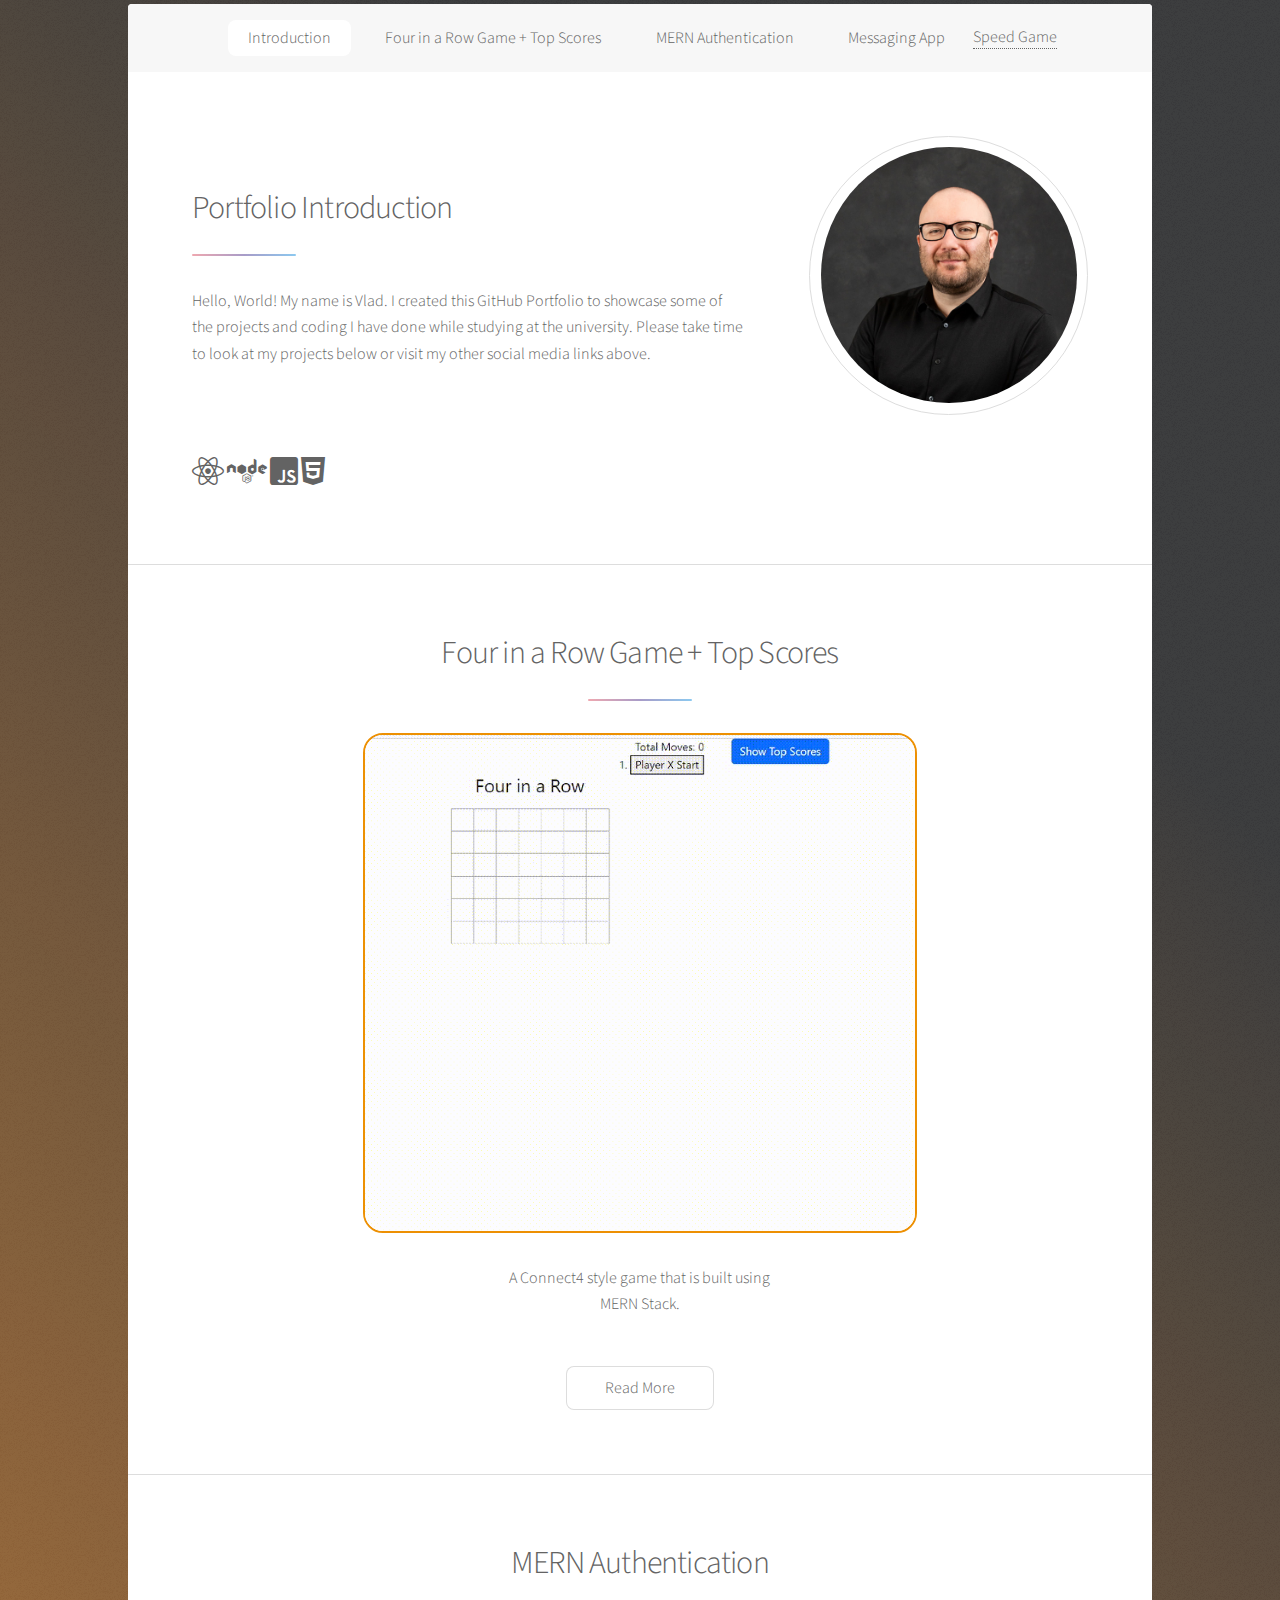
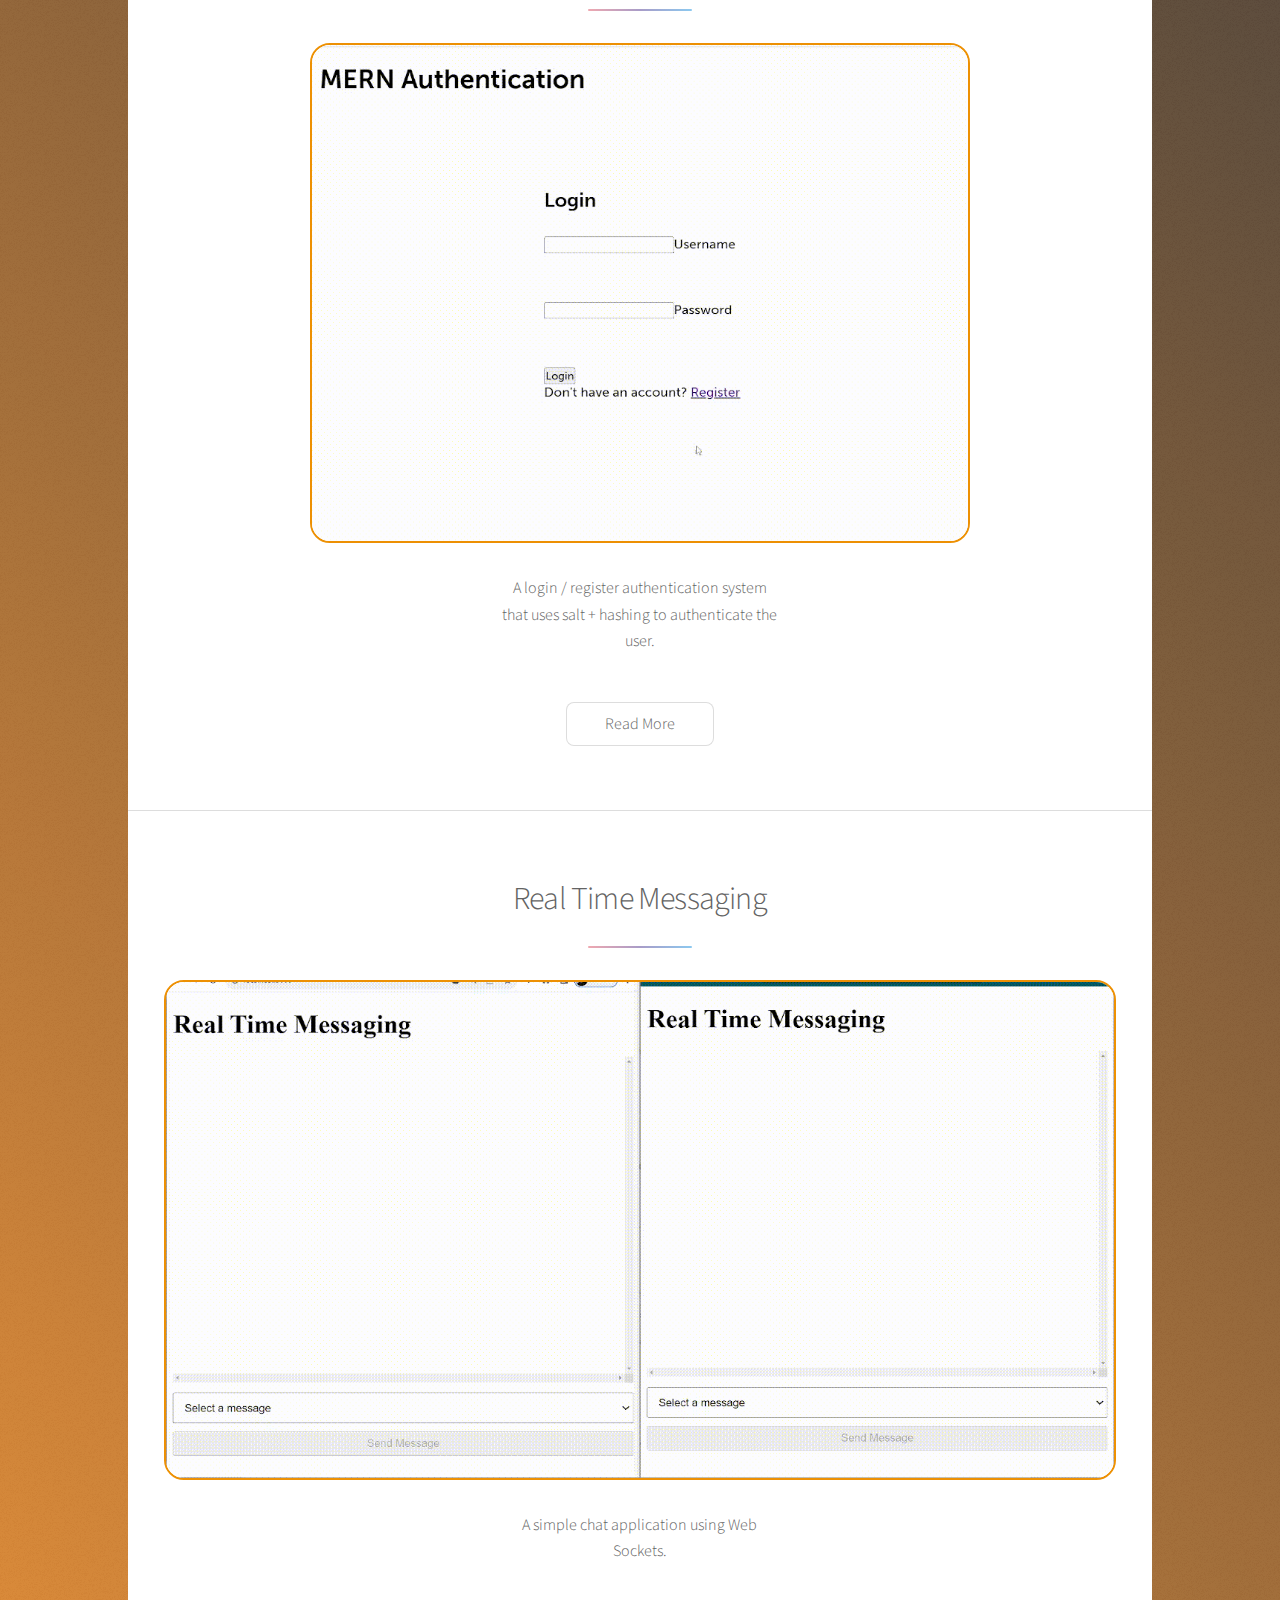
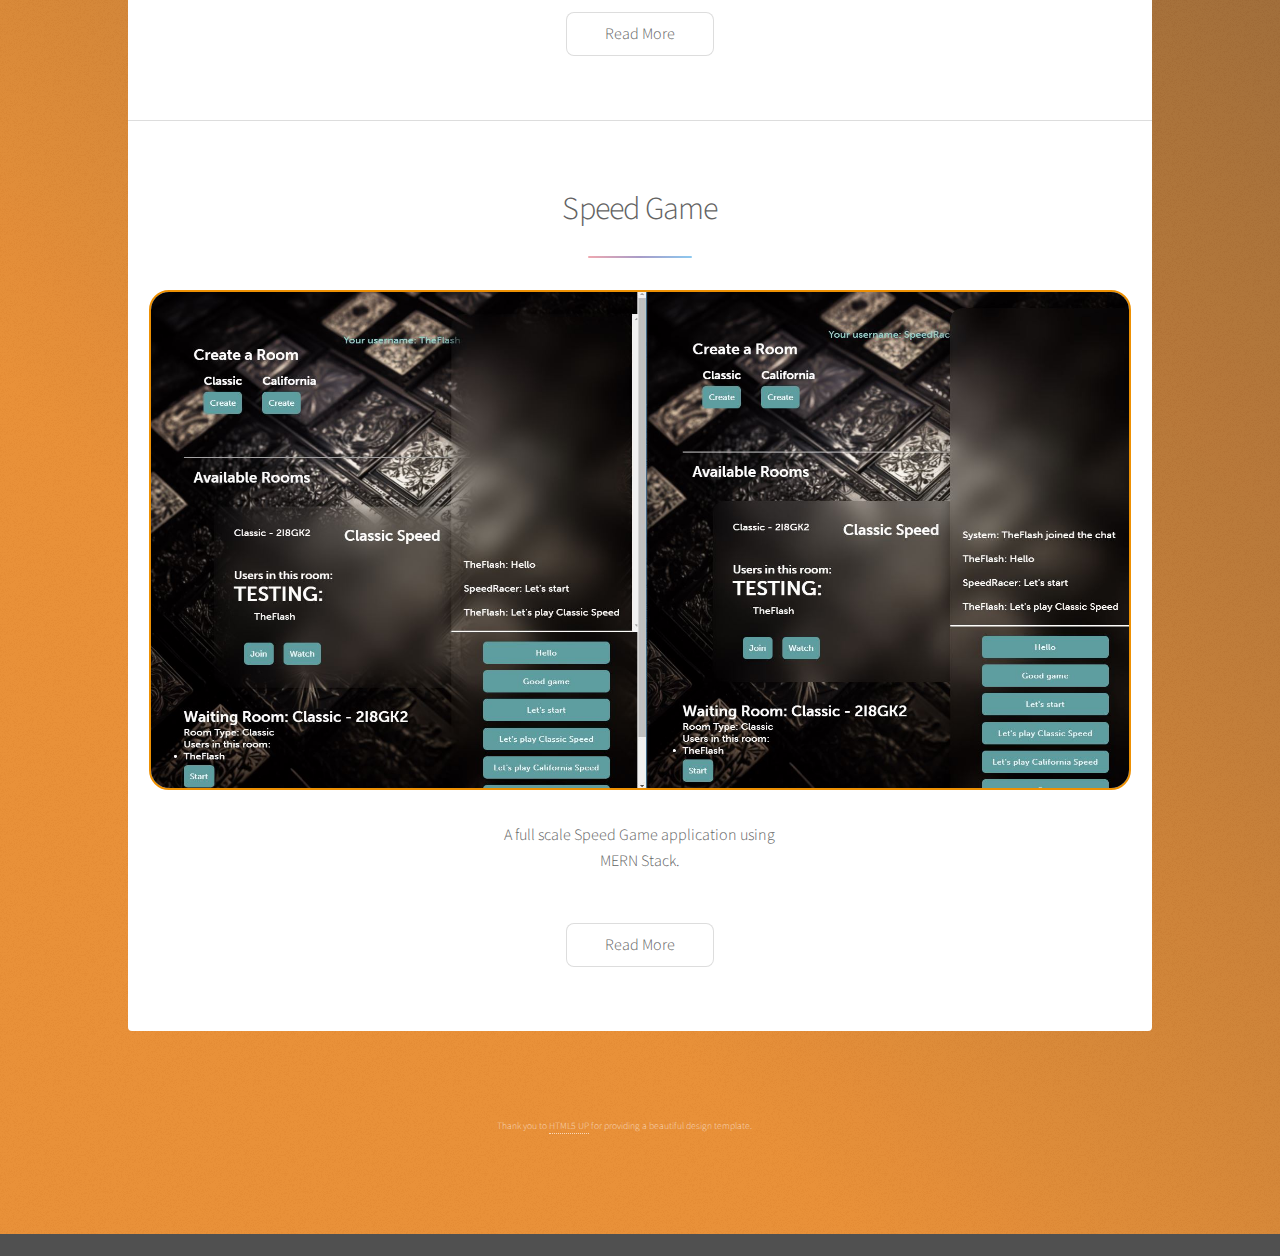
<file: index.html>
<!DOCTYPE HTML>
<html>
	<head>
		<title>VS - Github Portfolio</title>
		<meta charset="utf-8" />
		<meta name="viewport" content="width=device-width, initial-scale=1, user-scalable=no" />
		<link rel="stylesheet" href="assets/css/main.css" />
		<link rel="stylesheet" href="https://cdnjs.cloudflare.com/ajax/libs/font-awesome/6.0.0-beta3/css/all.min.css">
		<noscript><link rel="stylesheet" href="assets/css/noscript.css" /></noscript>
	</head>
	<body class="is-preload">

		<!-- Wrapper -->
			<div id="wrapper">

				<!-- Header 1 -->

				<!--
					<header id="header" class="alt">
						<h1>Vlad</h1>
						<p>Computer Scientist / Data Management Specialist</p>
						<ul class="icons">
							<li><a href="https://www.linkedin.com/in/vladsereda/" class="icon brands fa-linkedin alt fa-lg"><span class="label">LinkedIn</span></a></li>
							<li><a href="https://github.com/VLADisTECH1" class="icon brands fa-github alt fa-lg"><span class="label">GitHub</span></a></li>


							
							
						</ul>
						<p style="margin: -60px;"></p>
					</header>
				-->

				<!-- Header 2 -->

					<header id="header" class="alt" style="margin: -70px;">
					</header>

				<!-- Nav -->
					<nav id="nav">
						<ul>
							<li><a href="#intro" class="active">Introduction</a></li>
							<li><a href="#first">Four in a Row Game + Top Scores</a></li>
							<li><a href="#second">MERN Authentication</a></li>
							<li><a href="#third">Messaging App</a></li>
							<a href="#final">Speed Game</a>
						</ul>
					</nav>

				<!-- Main -->
					<div id="main">

						<!-- Introduction -->
							<section id="intro" class="main">
								<div class="spotlight">
									<div class="content">
										<header class="major">
											<h2>Portfolio Introduction</h2>
										</header>
										<p>Hello, World! My name is Vlad. 
											I created this GitHub Portfolio to showcase some of the projects and coding I have done while studying at the university.
											Please take time to look at my projects below or visit my other social media links above.
										</p>
										
									</div>
									<span class="image"><img src="images/pic01.jpg" alt="" /></span>
								</div>
										<i class="icon brands fa-react fa-2x"></i>
										<i class="icon brands fa-node fa-2x"></i> 
										<i class="icon brands fa-js-square fa-2x"></i>
										<i class="icon brands fa-html5 fa-2x"></i>
									</p>
							</section>

						<!-- First Section -->
							<section id="first" class="main special">
								<header class="major">
									<h2>Four in a Row Game + Top Scores</h2>
								</header>
								<ul class="features">
									<li>
										<span class="imageProjects"><img src="images/fourinarowDemo1.gif" alt="" /></span>
										<p>A Connect4 style game that is built using MERN Stack.</p>
									</li>

								</ul>
								<footer class="major">
									<ul class="actions special">
										<li><a href="fourinarowgame.html" class="button">Read More</a></li>
									</ul>
								</footer>
							</section>

						<!-- Second Section -->
							<section id="second" class="main special">
								<header class="major">
									<h2>MERN Authentication</h2>
								</header>
								<ul class="features">
									<li>
										<span class="imageProjects"><img src="images/AuthenticationDemo1.gif" alt="" /></span>
										<p>A login / register authentication system that uses salt + hashing to authenticate the user.</p>
									</li>

								</ul>
								<footer class="major">
									<ul class="actions special">
										<li><a href="authentication.html" class="button">Read More</a></li>
									</ul>
								</footer>
							</section>

						<!-- Third Section -->
						<section id="third" class="main special">
							<header class="major">
								<h2>Real Time Messaging</h2>
							</header>
							<ul class="features">
								<li>
									<span class="imageProjects"><img src="images/RealTimeMessagingDemo1.gif" alt="" /></span>
									<p>A simple chat application using Web Sockets.</p>
								</li>

							</ul>
							<footer class="major">
								<ul class="actions special">
									<li><a href="realtimemessaging.html" class="button">Read More</a></li>
								</ul>
							</footer>
						</section>	

						<!-- Final Section -->
						<section id="final" class="main special">
							<header class="major">
								<h2>Speed Game</h2>
							</header>
							<ul class="features">
								<li>
									<span class="imageProjects"><img src="images/SpeedPic2Lobby.jpg" alt="" /></span>
									<p>A full scale Speed Game application using MERN Stack.</p>
								</li>

							</ul>
							<footer class="major">
								<ul class="actions special">
									<li><a href="speedgame.html" class="button">Read More</a></li>
								</ul>
							</footer>
						</section>

					</div>

				<!-- Footer -->
					<footer id="footer">
						
						<p class="copyright">Thank you to <a href="https://html5up.net">HTML5 UP</a> for providing a beautiful design template.</p>
					</footer>

			</div>

		<!-- Scripts -->
			<script src="assets/js/jquery.min.js"></script>
			<script src="assets/js/jquery.scrollex.min.js"></script>
			<script src="assets/js/jquery.scrolly.min.js"></script>
			<script src="assets/js/browser.min.js"></script>
			<script src="assets/js/breakpoints.min.js"></script>
			<script src="assets/js/util.js"></script>
			<script src="assets/js/main.js"></script>

	</body>
</html>
</file>
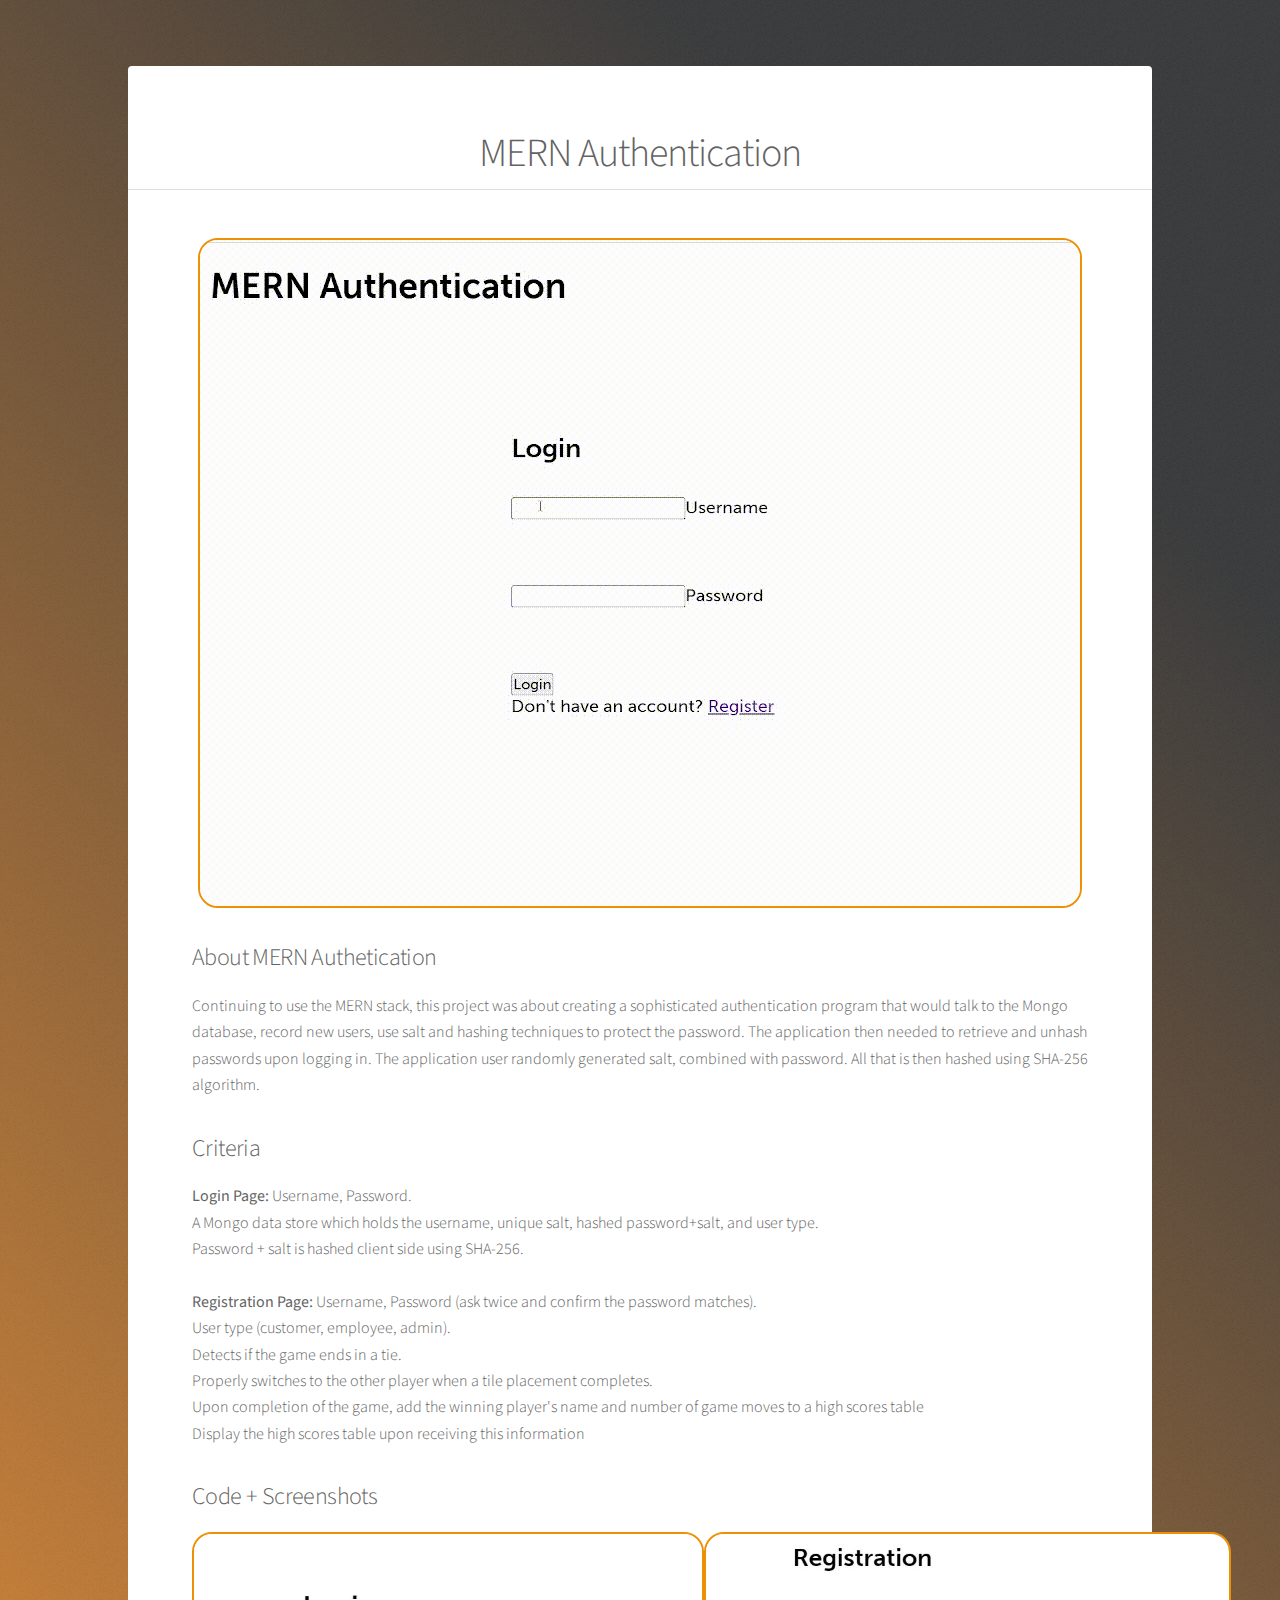
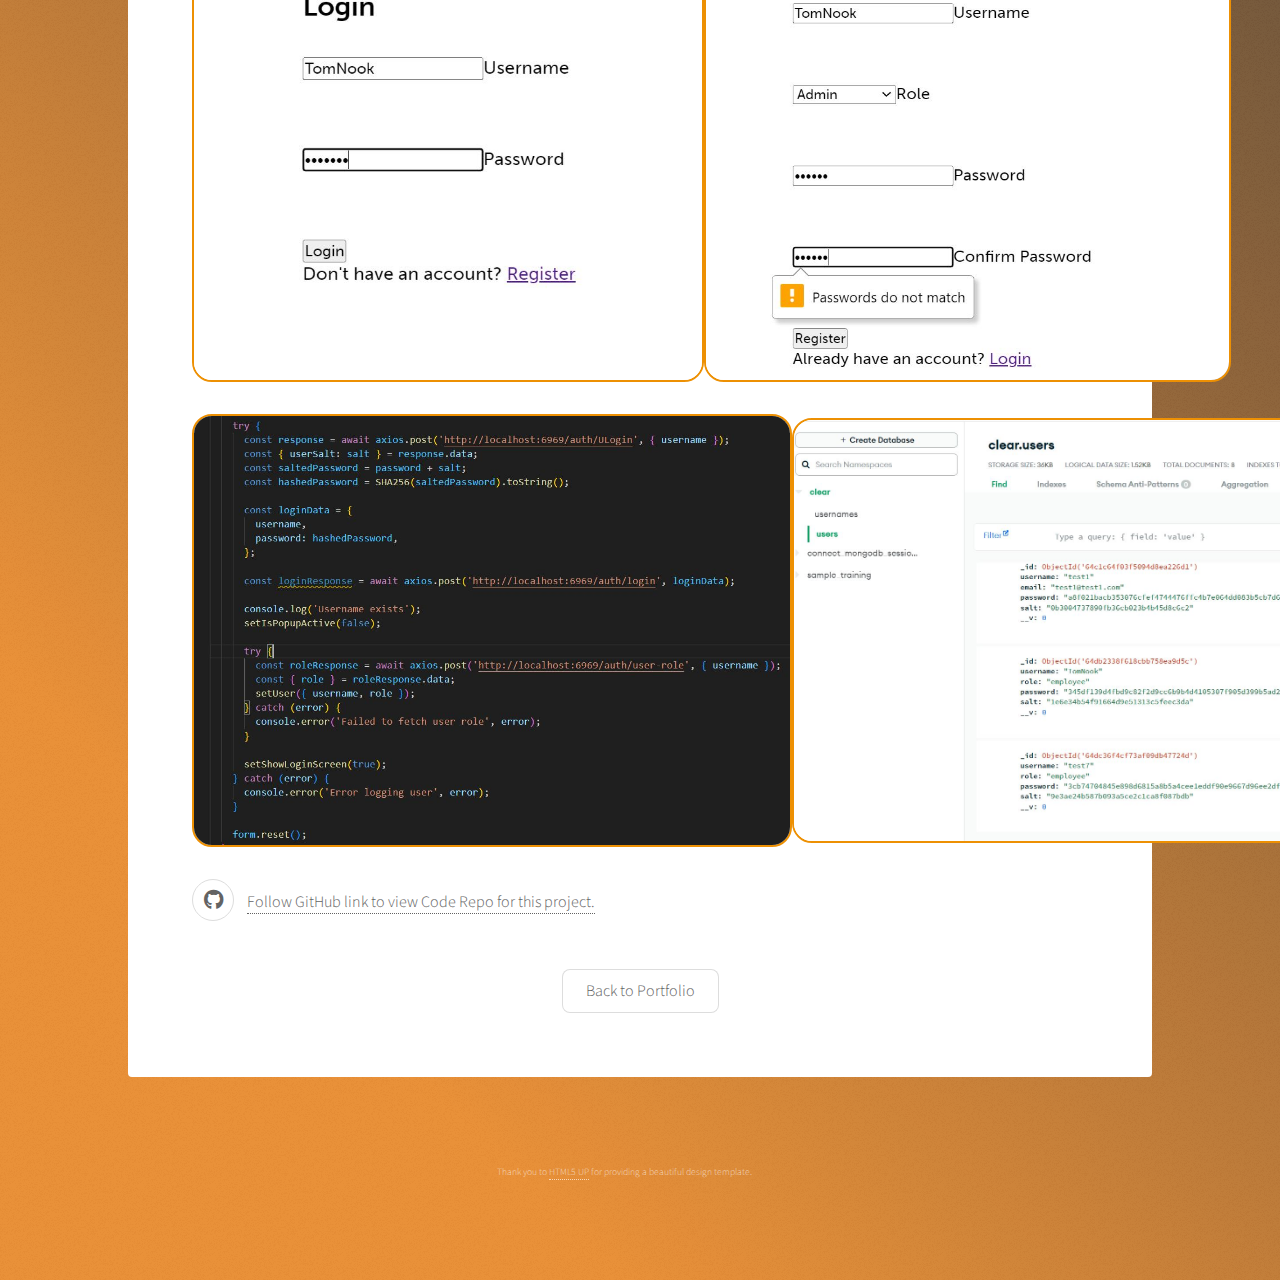
<file: authentication.html>
<!DOCTYPE HTML>
<html>
	<head>
		<title>VS - MERN Authentication</title>
		<meta charset="utf-8" />
		<meta name="viewport" content="width=device-width, initial-scale=1, user-scalable=no" />
		<link rel="stylesheet" href="assets/css/main.css" />
		<noscript><link rel="stylesheet" href="assets/css/noscript.css" /></noscript>
	</head>
	<body class="is-preload">

		<!-- Wrapper -->
		<div id="wrapper">

			<!-- Header -->
				<header id="header"></header>

			<!-- Main -->
				<div id="main">
					
					<!-- Header inside the white page -->		
					<header id="header">
						<h1>MERN Authentication</h1>
					</header>

						<!-- Content -->
							<section id="content" class="main">
								<span class="imageProjects2"><img src="images/AuthenticationDemo1.gif" alt="" /></span>
								<h2>About MERN Authetication</h2>
								<p>Continuing to use the MERN stack, this project was about creating a sophisticated authentication program 
									that would talk to the Mongo database, record new users, use salt and hashing techniques to protect the password. 
									The application then needed to retrieve and unhash passwords upon logging in. The application user randomly generated salt,
									combined with password. All that is then hashed using SHA-256 algorithm.
								</p>

								<h2>Criteria</h2>
								<p><b>Login Page:</b> Username, Password.
									<br>A Mongo data store which holds the username, unique salt, hashed password+salt, and user type.
									<br>Password + salt is hashed client side using SHA-256.
									<br>
									<br><b>Registration Page:</b> Username, Password (ask twice and confirm the password matches).
									<br>User type (customer, employee, admin).
									<br>Detects if the game ends in a tie.
									<br>Properly switches to the other player when a tile placement completes.
									<br>Upon completion of the game, add the winning player's name and number of game moves to a high scores table
									<br>Display the high scores table upon receiving this information
								</p>

								

								<h2>Code + Screenshots</h2>
								<span class="imageProjects3"><img src="images/AuthenticationDemoPic3.jpg" alt="" /><img src="images/AuthenticationDemoPic2.jpg" alt="" /></span>
								<span class="imageProjects3"><img src="images/AuthenticationDemoPic4.jpg" alt="" /><img src="images/AuthenticationDemoPic1.jpg" alt="" /></span>
								<ul class="icons">
									<li><a href="https://github.com/VLADisTECH1/MernAuthentication" class="icon brands fa-github alt"><span class="label">GitHub</span></a></li>
									<a href="https://github.com/VLADisTECH1/MernAuthentication">Follow GitHub link to view Code Repo for this project.</a></ul>
								<footer class="major">
									<ul class="actions special">
										<li><a href="index.html" class="button">Back to Portfolio</a></li>
									</ul>
								</footer>
							</section>
					</div>

				<!-- Footer -->
				<footer id="footer">
						
					<p class="copyright">Thank you to <a href="https://html5up.net">HTML5 UP</a> for providing a beautiful design template.</p>
				</footer>
			</div>

		<!-- Scripts -->
			<script src="assets/js/jquery.min.js"></script>
			<script src="assets/js/jquery.scrollex.min.js"></script>
			<script src="assets/js/jquery.scrolly.min.js"></script>
			<script src="assets/js/browser.min.js"></script>
			<script src="assets/js/breakpoints.min.js"></script>
			<script src="assets/js/util.js"></script>
			<script src="assets/js/main.js"></script>

	</body>
</html>
</file>
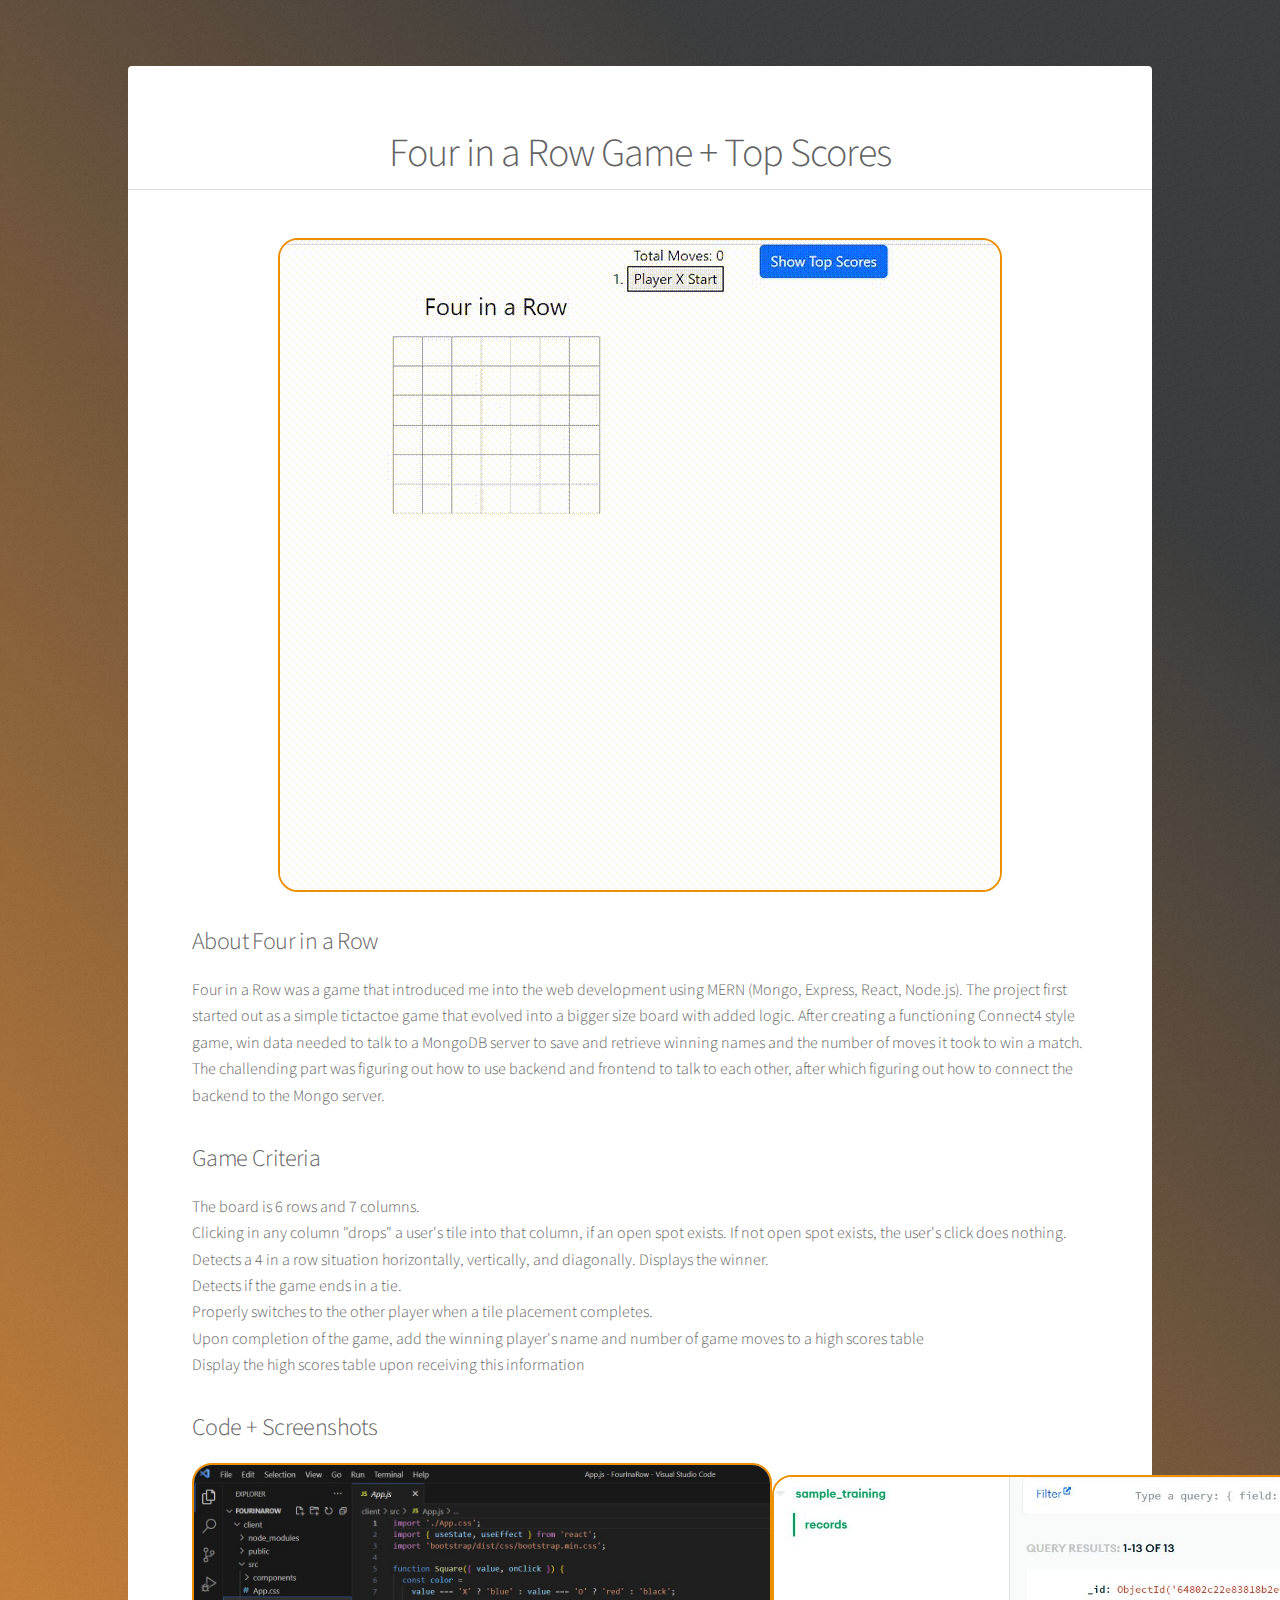
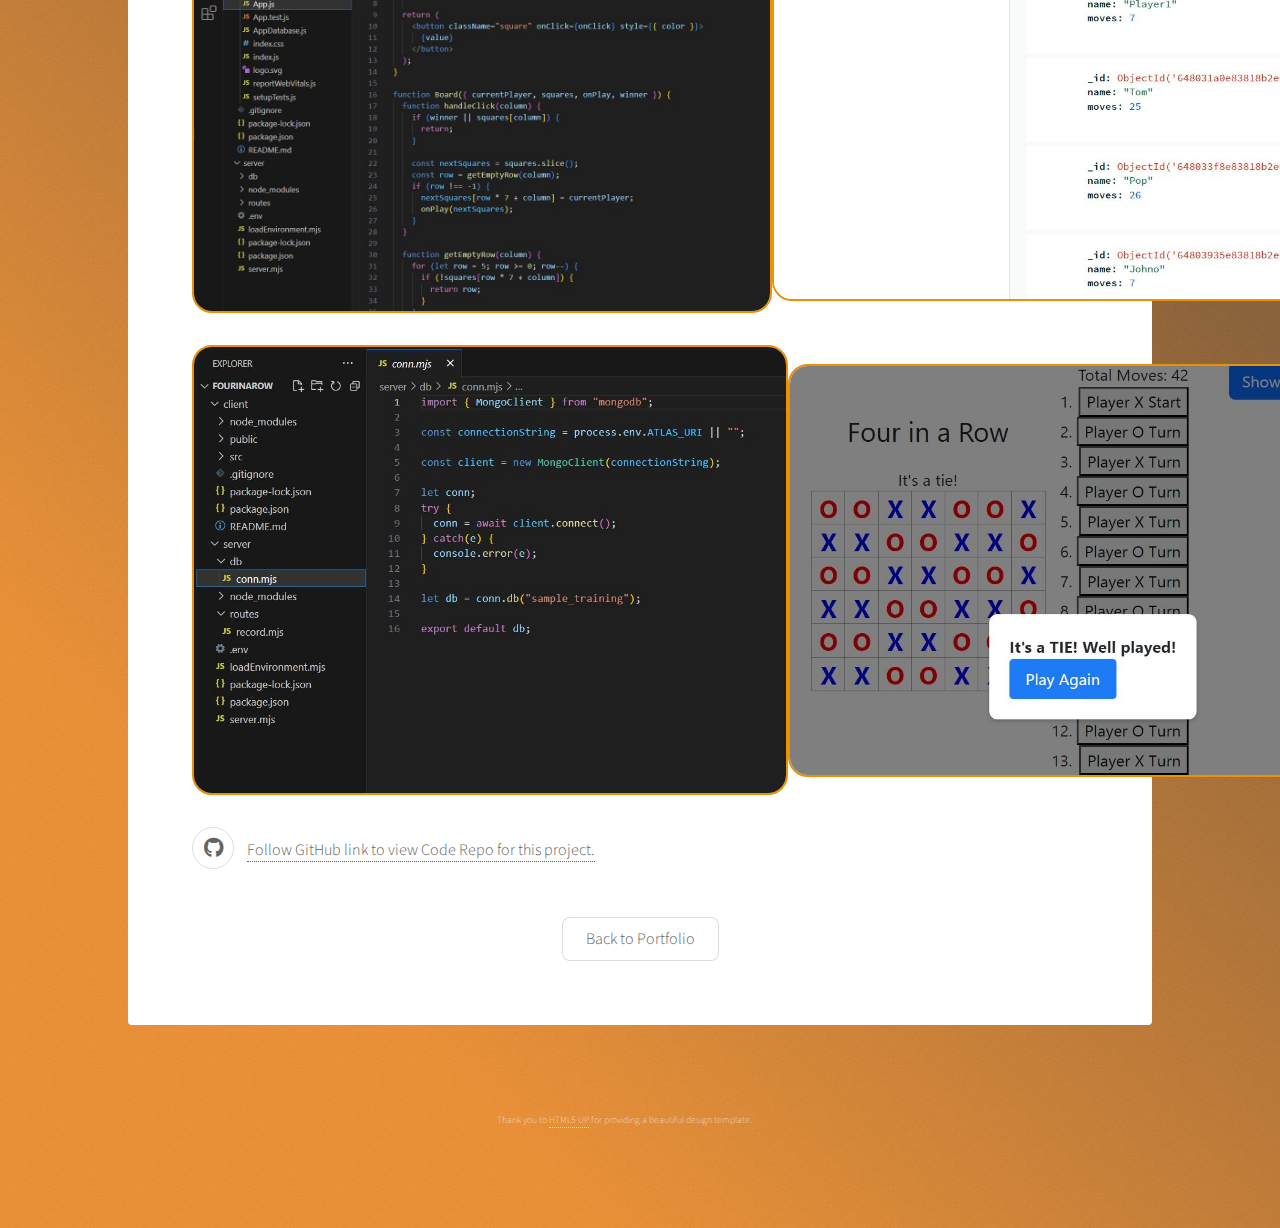
<file: fourinarowgame.html>
<!DOCTYPE HTML>
<html>
	<head>
		<title>VS - Four in a Row Game</title>
		<meta charset="utf-8" />
		<meta name="viewport" content="width=device-width, initial-scale=1, user-scalable=no" />
		<link rel="stylesheet" href="assets/css/main.css" />
		<noscript><link rel="stylesheet" href="assets/css/noscript.css" /></noscript>
	</head>
	<body class="is-preload">

		<!-- Wrapper -->
			<div id="wrapper">

				<!-- Header -->
					<header id="header"></header>

				<!-- Main -->
					<div id="main">
						
						<!-- Header inside the white page -->		
						<header id="header">
							<h1>Four in a Row Game + Top Scores</h1>
						</header>

						<!-- Content -->
							<section id="content" class="main">
								<span class="imageProjects2"><img src="images/fourinarowDemo1.gif" alt="" /></span>
								<h2>About Four in a Row</h2>
								<p>Four in a Row was a game that introduced me into the web development using MERN (Mongo, Express, React, Node.js). 
									The project first started out as a simple tictactoe game that evolved into a bigger size board with added logic. 
									After creating a functioning Connect4 style game, win data needed to talk to a MongoDB server to save and retrieve 
									winning names and the number of moves it took to win a match. The challending part was figuring out how to use backend
									and frontend to talk to each other, after which figuring out how to connect the backend to the Mongo server.</p>

								<h2>Game Criteria</h2>
								<p>The board is 6 rows and 7 columns.
									<br>Clicking in any column "drops" a user's tile into that column, if an open spot exists. If not open spot exists, the user's click does nothing.
									<br>Detects a 4 in a row situation horizontally, vertically, and diagonally. Displays the winner.
									<br>Detects if the game ends in a tie.
									<br>Properly switches to the other player when a tile placement completes.
									<br>Upon completion of the game, add the winning player's name and number of game moves to a high scores table
									<br>Display the high scores table upon receiving this information
								</p>

								

								<h2>Code + Screenshots</h2>
								<span class="imageProjects3"><img src="images/fourinarowCodeDemo1.jpg" alt="" /><img src="images/FourinarowPicDB.jpg" alt="" /></span>
								<span class="imageProjects3"><img src="images/fourinarowCodeDemo2.jpg" alt="" /><img src="images/FourinarowPic2.jpg" alt="" /></span>
								<ul class="icons">
									<li><a href="https://github.com/VLADisTECH1/FourInARow" class="icon brands fa-github alt"><span class="label">GitHub</span></a></li>
									<a href="https://github.com/VLADisTECH1/FourInARow">Follow GitHub link to view Code Repo for this project.</a></ul></ul>
								<footer class="major">
									<ul class="actions special">
										<li><a href="index.html" class="button">Back to Portfolio</a></li>
									</ul>
								</footer>
							</section>
					</div>

				<!-- Footer -->
				<footer id="footer">
						
					<p class="copyright">Thank you to <a href="https://html5up.net">HTML5 UP</a> for providing a beautiful design template.</p>
				</footer>
			</div>

		<!-- Scripts -->
			<script src="assets/js/jquery.min.js"></script>
			<script src="assets/js/jquery.scrollex.min.js"></script>
			<script src="assets/js/jquery.scrolly.min.js"></script>
			<script src="assets/js/browser.min.js"></script>
			<script src="assets/js/breakpoints.min.js"></script>
			<script src="assets/js/util.js"></script>
			<script src="assets/js/main.js"></script>

	</body>
</html>
</file>
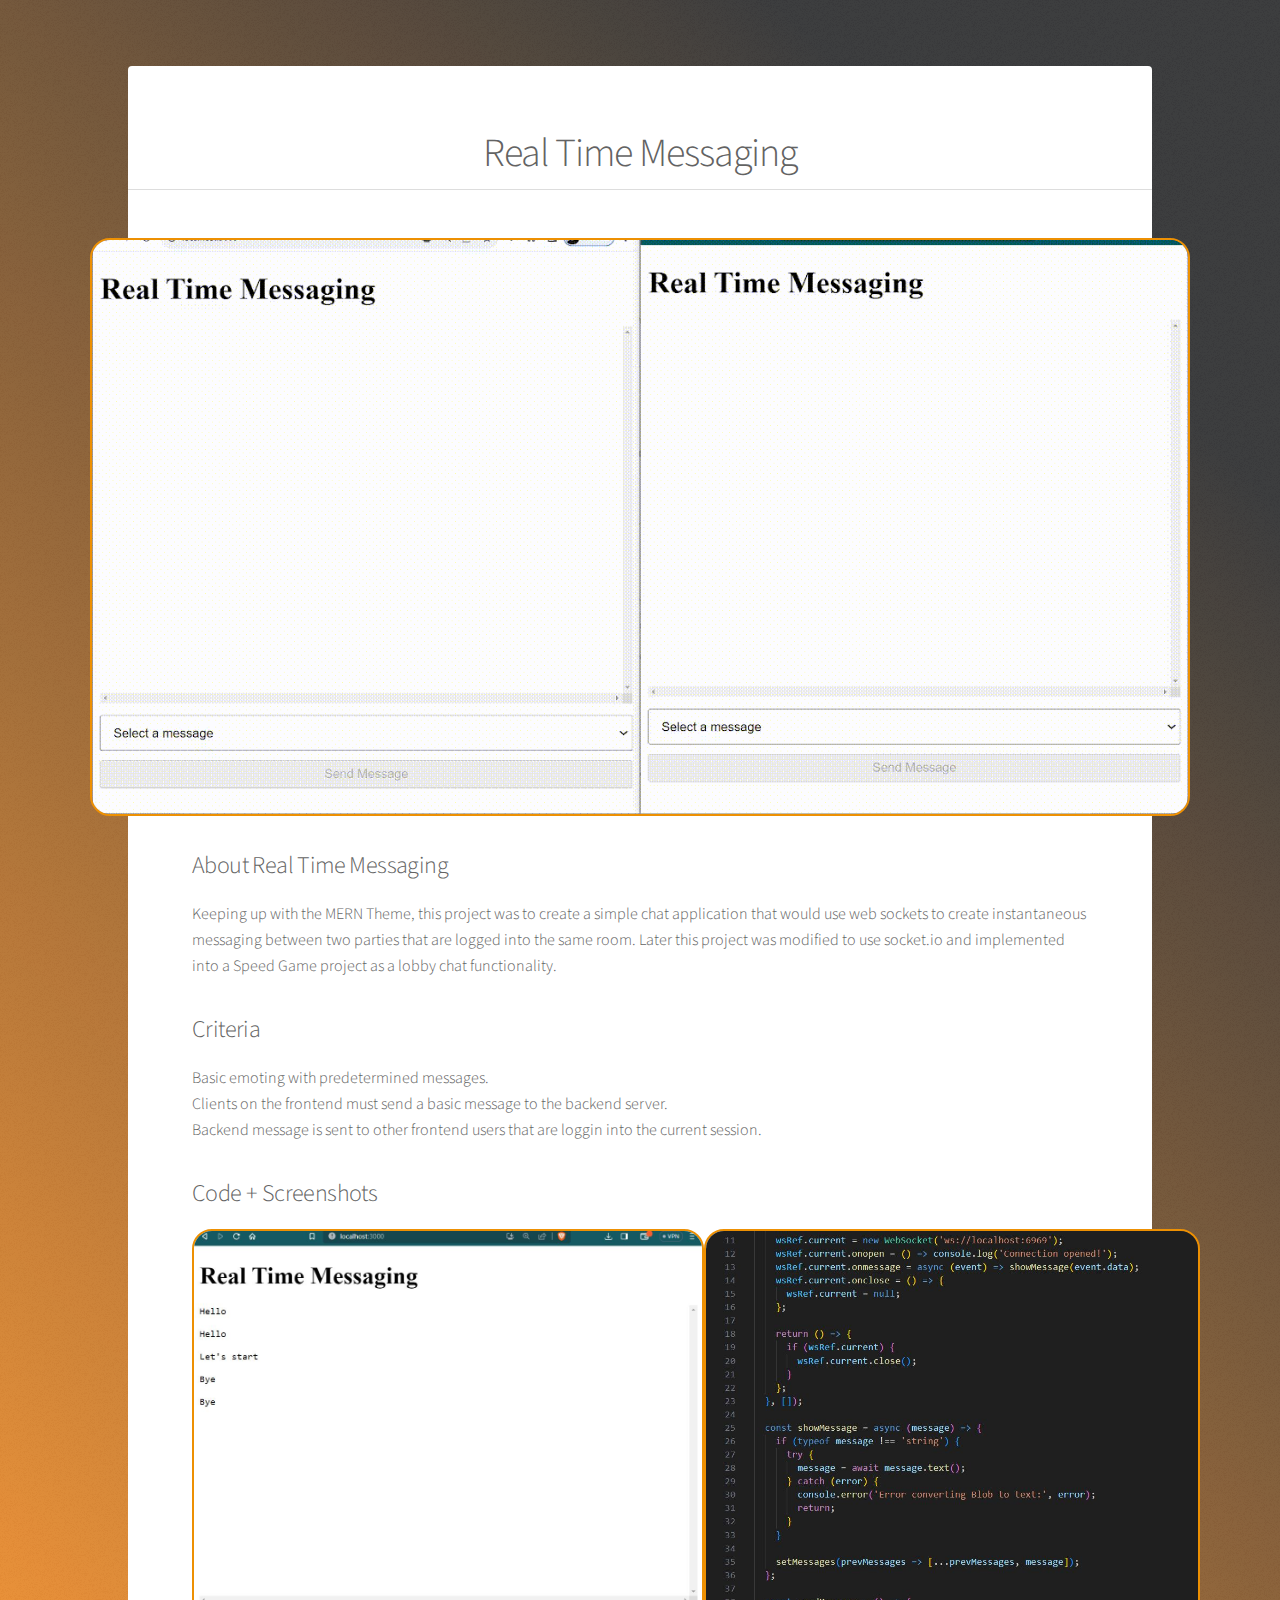
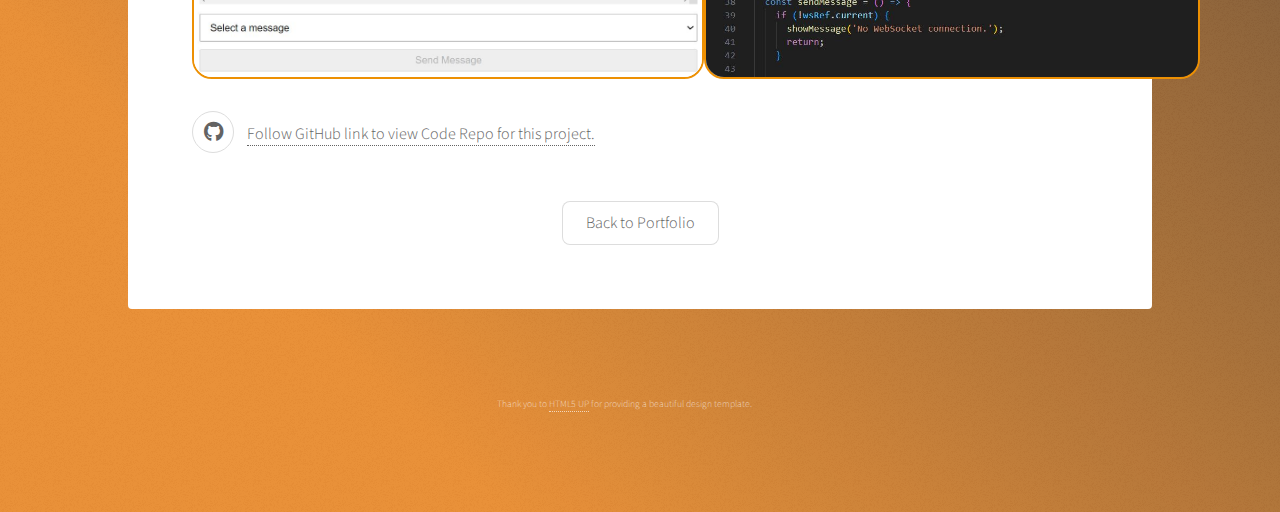
<file: realtimemessaging.html>
<!DOCTYPE HTML>
<html>
	<head>
		<title>VS - Real Time Messaging</title>
		<meta charset="utf-8" />
		<meta name="viewport" content="width=device-width, initial-scale=1, user-scalable=no" />
		<link rel="stylesheet" href="assets/css/main.css" />
		<noscript><link rel="stylesheet" href="assets/css/noscript.css" /></noscript>
	</head>
	<body class="is-preload">

		<!-- Wrapper -->
		<div id="wrapper">

			<!-- Header -->
				<header id="header"></header>

			<!-- Main -->
				<div id="main">
					
					<!-- Header inside the white page -->		
					<header id="header">
						<h1>Real Time Messaging</h1>
					</header>

						<!-- Content -->
							<section id="content" class="main">
								<span class="imageProjects2"><img src="images/RealTimeMessagingDemo1.gif" alt="" /></span>
								<h2>About Real Time Messaging</h2>
								<p>Keeping up with the MERN Theme, this project was to create a simple chat application that would 
									use web sockets to create instantaneous messaging between two parties that are logged into the same room. 
									Later this project was modified to use socket.io and implemented into a Speed Game project as a lobby chat functionality.
								</p>

								<h2>Criteria</h2>
								<p>Basic emoting with predetermined messages.
								<br>Clients on the frontend must send a basic message to the backend server.
								<br>Backend message is sent to other frontend users that are loggin into the current session. 
								</p>
								<h2>Code + Screenshots</h2>
								<span class="imageProjects3"><img src="images/RealTimeMessagingPic1.jpg" alt="" /><img src="images/RealTimeMessagingPic2.jpg" alt="" /></span>
								<ul class="icons">
									<li><a href="https://github.com/VLADisTECH1/RealtimeChat" class="icon brands fa-github alt"><span class="label">GitHub</span></a></li>
									<a href="https://github.com/VLADisTECH1/RealtimeChat">Follow GitHub link to view Code Repo for this project.</a></ul>
								<footer class="major">
									<ul class="actions special">
										<li><a href="index.html" class="button">Back to Portfolio</a></li>
									</ul>
								</footer>
							</section>
					</div>

				<!-- Footer -->
				<footer id="footer">
						
					<p class="copyright">Thank you to <a href="https://html5up.net">HTML5 UP</a> for providing a beautiful design template.</p>
				</footer>
			</div>

		<!-- Scripts -->
			<script src="assets/js/jquery.min.js"></script>
			<script src="assets/js/jquery.scrollex.min.js"></script>
			<script src="assets/js/jquery.scrolly.min.js"></script>
			<script src="assets/js/browser.min.js"></script>
			<script src="assets/js/breakpoints.min.js"></script>
			<script src="assets/js/util.js"></script>
			<script src="assets/js/main.js"></script>

	</body>
</html>
</file>
<file: assets/css/noscript.css>
/*
	Stellar by HTML5 UP
	html5up.net | @ajlkn
	Free for personal and commercial use under the CCA 3.0 license (html5up.net/license)
*/

/* Header */

	body.is-preload #header.alt > * {
		opacity: 1;
	}

	body.is-preload #header.alt .logo {
		-moz-transform: none;
		-webkit-transform: none;
		-ms-transform: none;
		transform: none;
	}
</file>
<file: assets/css/main.css>
@import url(fontawesome-all.min.css);
@import 'https://fonts.googleapis.com/css?family=Source+Sans+Pro:300,400';

/*
	Stellar by HTML5 UP
	html5up.net | @ajlkn
	Free for personal and commercial use under the CCA 3.0 license (html5up.net/license)
*/

html, body, div, span, applet, object,
iframe, h1, h2, h3, h4, h5, h6, p, blockquote,
pre, a, abbr, acronym, address, big, cite,
code, del, dfn, em, img, ins, kbd, q, s, samp,
small, strike, strong, sub, sup, tt, var, b,
u, i, center, dl, dt, dd, ol, ul, li, fieldset,
form, label, legend, table, caption, tbody,
tfoot, thead, tr, th, td, article, aside,
canvas, details, embed, figure, figcaption,
footer, header, hgroup, menu, nav, output, ruby,
section, summary, time, mark, audio, video {
	margin: 0;
	padding: 0;
	border: 0;
	font-size: 100%;
	font: inherit;
	vertical-align: baseline;}

article, aside, details, figcaption, figure,
footer, header, hgroup, menu, nav, section {
	display: block;}

body {
	line-height: 1;
}

ol, ul {
	list-style: none;
}

blockquote, q {
	quotes: none;
}

	blockquote:before, blockquote:after, q:before, q:after {
		content: '';
		content: none;
	}

table {
	border-collapse: collapse;
	border-spacing: 0;
}

body {
	-webkit-text-size-adjust: none;
}

mark {
	background-color: transparent;
	color: inherit;
}

input::-moz-focus-inner {
	border: 0;
	padding: 0;
}

input, select, textarea {
	-moz-appearance: none;
	-webkit-appearance: none;
	-ms-appearance: none;
	appearance: none;
}

/* Basic */

	@-ms-viewport {
		width: device-width;
	}

	body {
		-ms-overflow-style: scrollbar;
	}

	@media screen and (max-width: 480px) {

		html, body {
			min-width: 320px;
		}

	}

	html {
		box-sizing: border-box;
	}

	*, *:before, *:after {
		box-sizing: inherit;
	}

	body {
		background-color: #393939;
		background-image: url("images/overlay.png"), -moz-linear-gradient(45deg, #ed9033 15%, #393939 85%);
		background-image: url("images/overlay.png"), -webkit-linear-gradient(45deg, #ed9033 15%, #393939 85%);
		background-image: url("images/overlay.png"), -ms-linear-gradient(45deg, #ed9033 15%, #393939 85%);
		background-image: url("images/overlay.png"), linear-gradient(45deg, #ed9033 15%, #393939 85%);
	}

		body.is-preload *, body.is-preload *:before, body.is-preload *:after {
			-moz-animation: none !important;
			-webkit-animation: none !important;
			-ms-animation: none !important;
			animation: none !important;
			-moz-transition: none !important;
			-webkit-transition: none !important;
			-ms-transition: none !important;
			transition: none !important;
		}

/* Type */

	body {
		background-color: #505050;
		color: rgba(255, 255, 255, 0.65);
	}

	body, input, select, textarea {
		font-family: "Source Sans Pro", Helvetica, sans-serif;
		font-size: 17pt;
		font-weight: 300;
		line-height: 1.65;
	}

		@media screen and (max-width: 1680px) {

			body, input, select, textarea {
				font-size: 14pt;
			}

		}

		@media screen and (max-width: 1280px) {

			body, input, select, textarea {
				font-size: 12pt;
			}

		}

		@media screen and (max-width: 360px) {

			body, input, select, textarea {
				font-size: 11pt;
			}

		}

	a {
		-moz-transition: color 0.2s ease, border-bottom 0.2s ease;
		-webkit-transition: color 0.2s ease, border-bottom 0.2s ease;
		-ms-transition: color 0.2s ease, border-bottom 0.2s ease;
		transition: color 0.2s ease, border-bottom 0.2s ease;
		text-decoration: none;
		border-bottom: dotted 1px;
		color: inherit;
	}

		a:hover {
			border-bottom-color: transparent;
		}

	strong, b {
		font-weight: 400;
	}

	em, i {
		font-style: italic;
	}

	p {
		margin: 0 0 2em 0;
	}

		p.content {
			-moz-columns: 20em 2;
			-webkit-columns: 20em 2;
			-ms-columns: 20em 2;
			columns: 20em 2;
			-moz-column-gap: 2em;
			-webkit-column-gap: 2em;
			-ms-column-gap: 2em;
			column-gap: 2em;
			text-align: justify;
		}

	h1, h2, h3, h4, h5, h6 {
		font-weight: 300;
		line-height: 1.5;
		margin: 0 0 0.7em 0;
		letter-spacing: -0.025em;
	}

		h1 a, h2 a, h3 a, h4 a, h5 a, h6 a {
			color: inherit;
			text-decoration: none;
		}

	h1 {
		font-size: 2.5em;
		line-height: 1.2;
	}

	h2 {
		font-size: 1.5em;
	}

	h3 {
		font-size: 1.25em;
	}

	h4 {
		font-size: 1.1em;
	}

	h5 {
		font-size: 0.9em;
	}

	h6 {
		font-size: 0.7em;
	}

	@media screen and (max-width: 736px) {

		h1 {
			font-size: 2em;
		}

	}

	sub {
		font-size: 0.8em;
		position: relative;
		top: 0.5em;
	}

	sup {
		font-size: 0.8em;
		position: relative;
		top: -0.5em;
	}

	blockquote {
		border-left: solid 4px;
		font-style: italic;
		margin: 0 0 2em 0;
		padding: 0.5em 0 0.5em 2em;
	}

	code {
		border-radius: 8px;
		border: solid 1px;
		font-family: "Courier New", monospace;
		font-size: 0.9em;
		margin: 0 0.25em;
		padding: 0.25em 0.65em;
	}

	pre {
		-webkit-overflow-scrolling: touch;
		font-family: "Courier New", monospace;
		font-size: 0.9em;
		margin: 0 0 2em 0;
	}

		pre code {
			display: block;
			line-height: 1.75;
			padding: 1em 1.5em;
			overflow-x: auto;
		}

	hr {
		border: 0;
		border-bottom: solid 1px;
		margin: 2em 0;
	}

		hr.major {
			margin: 3em 0;
		}

	.align-left {
		text-align: left;
	}

	.align-center {
		text-align: center;
	}

	.align-right {
		text-align: right;
	}

	input, select, textarea {
		color: #ffffff;
	}

	a:hover {
		color: #ffffff;
	}

	strong, b {
		color: #ffffff;
	}

	h1, h2, h3, h4, h5, h6 {
		color: #ffffff;
	}

	blockquote {
		border-left-color: rgba(255, 255, 255, 0.35);
	}

	code {
		background: rgba(255, 255, 255, 0.075);
		border-color: rgba(255, 255, 255, 0.35);
	}

	hr {
		border-bottom-color: rgba(255, 255, 255, 0.35);
	}

/* Row */

	.row {
		display: flex;
		flex-wrap: wrap;
		box-sizing: border-box;
		align-items: stretch;
	}

		.row > * {
			box-sizing: border-box;
		}

		.row.gtr-uniform > * > :last-child {
			margin-bottom: 0;
		}

		.row.aln-left {
			justify-content: flex-start;
		}

		.row.aln-center {
			justify-content: center;
		}

		.row.aln-right {
			justify-content: flex-end;
		}

		.row.aln-top {
			align-items: flex-start;
		}

		.row.aln-middle {
			align-items: center;
		}

		.row.aln-bottom {
			align-items: flex-end;
		}

		.row > .imp {
			order: -1;
		}

		.row > .col-1 {
			width: 8.33333%;
		}

		.row > .off-1 {
			margin-left: 8.33333%;
		}

		.row > .col-2 {
			width: 16.66667%;
		}

		.row > .off-2 {
			margin-left: 16.66667%;
		}

		.row > .col-3 {
			width: 25%;
		}

		.row > .off-3 {
			margin-left: 25%;
		}

		.row > .col-4 {
			width: 33.33333%;
		}

		.row > .off-4 {
			margin-left: 33.33333%;
		}

		.row > .col-5 {
			width: 41.66667%;
		}

		.row > .off-5 {
			margin-left: 41.66667%;
		}

		.row > .col-6 {
			width: 50%;
		}

		.row > .off-6 {
			margin-left: 50%;
		}

		.row > .col-7 {
			width: 58.33333%;
		}

		.row > .off-7 {
			margin-left: 58.33333%;
		}

		.row > .col-8 {
			width: 66.66667%;
		}

		.row > .off-8 {
			margin-left: 66.66667%;
		}

		.row > .col-9 {
			width: 75%;
		}

		.row > .off-9 {
			margin-left: 75%;
		}

		.row > .col-10 {
			width: 83.33333%;
		}

		.row > .off-10 {
			margin-left: 83.33333%;
		}

		.row > .col-11 {
			width: 91.66667%;
		}

		.row > .off-11 {
			margin-left: 91.66667%;
		}

		.row > .col-12 {
			width: 100%;
		}

		.row > .off-12 {
			margin-left: 100%;
		}

		.row.gtr-0 {
			margin-top: 0;
			margin-left: 0em;
		}

			.row.gtr-0 > * {
				padding: 0 0 0 0em;
			}

			.row.gtr-0.gtr-uniform {
				margin-top: 0em;
			}

				.row.gtr-0.gtr-uniform > * {
					padding-top: 0em;
				}

		.row.gtr-25 {
			margin-top: 0;
			margin-left: -0.375em;
		}

			.row.gtr-25 > * {
				padding: 0 0 0 0.375em;
			}

			.row.gtr-25.gtr-uniform {
				margin-top: -0.375em;
			}

				.row.gtr-25.gtr-uniform > * {
					padding-top: 0.375em;
				}

		.row.gtr-50 {
			margin-top: 0;
			margin-left: -0.75em;
		}

			.row.gtr-50 > * {
				padding: 0 0 0 0.75em;
			}

			.row.gtr-50.gtr-uniform {
				margin-top: -0.75em;
			}

				.row.gtr-50.gtr-uniform > * {
					padding-top: 0.75em;
				}

		.row {
			margin-top: 0;
			margin-left: -1.5em;
		}

			.row > * {
				padding: 0 0 0 1.5em;
			}

			.row.gtr-uniform {
				margin-top: -1.5em;
			}

				.row.gtr-uniform > * {
					padding-top: 1.5em;
				}

		.row.gtr-150 {
			margin-top: 0;
			margin-left: -2.25em;
		}

			.row.gtr-150 > * {
				padding: 0 0 0 2.25em;
			}

			.row.gtr-150.gtr-uniform {
				margin-top: -2.25em;
			}

				.row.gtr-150.gtr-uniform > * {
					padding-top: 2.25em;
				}

		.row.gtr-200 {
			margin-top: 0;
			margin-left: -3em;
		}

			.row.gtr-200 > * {
				padding: 0 0 0 3em;
			}

			.row.gtr-200.gtr-uniform {
				margin-top: -3em;
			}

				.row.gtr-200.gtr-uniform > * {
					padding-top: 3em;
				}

		@media screen and (max-width: 1680px) {

			.row {
				display: flex;
				flex-wrap: wrap;
				box-sizing: border-box;
				align-items: stretch;
			}

				.row > * {
					box-sizing: border-box;
				}

				.row.gtr-uniform > * > :last-child {
					margin-bottom: 0;
				}

				.row.aln-left {
					justify-content: flex-start;
				}

				.row.aln-center {
					justify-content: center;
				}

				.row.aln-right {
					justify-content: flex-end;
				}

				.row.aln-top {
					align-items: flex-start;
				}

				.row.aln-middle {
					align-items: center;
				}

				.row.aln-bottom {
					align-items: flex-end;
				}

				.row > .imp-xlarge {
					order: -1;
				}

				.row > .col-1-xlarge {
					width: 8.33333%;
				}

				.row > .off-1-xlarge {
					margin-left: 8.33333%;
				}

				.row > .col-2-xlarge {
					width: 16.66667%;
				}

				.row > .off-2-xlarge {
					margin-left: 16.66667%;
				}

				.row > .col-3-xlarge {
					width: 25%;
				}

				.row > .off-3-xlarge {
					margin-left: 25%;
				}

				.row > .col-4-xlarge {
					width: 33.33333%;
				}

				.row > .off-4-xlarge {
					margin-left: 33.33333%;
				}

				.row > .col-5-xlarge {
					width: 41.66667%;
				}

				.row > .off-5-xlarge {
					margin-left: 41.66667%;
				}

				.row > .col-6-xlarge {
					width: 50%;
				}

				.row > .off-6-xlarge {
					margin-left: 50%;
				}

				.row > .col-7-xlarge {
					width: 58.33333%;
				}

				.row > .off-7-xlarge {
					margin-left: 58.33333%;
				}

				.row > .col-8-xlarge {
					width: 66.66667%;
				}

				.row > .off-8-xlarge {
					margin-left: 66.66667%;
				}

				.row > .col-9-xlarge {
					width: 75%;
				}

				.row > .off-9-xlarge {
					margin-left: 75%;
				}

				.row > .col-10-xlarge {
					width: 83.33333%;
				}

				.row > .off-10-xlarge {
					margin-left: 83.33333%;
				}

				.row > .col-11-xlarge {
					width: 91.66667%;
				}

				.row > .off-11-xlarge {
					margin-left: 91.66667%;
				}

				.row > .col-12-xlarge {
					width: 100%;
				}

				.row > .off-12-xlarge {
					margin-left: 100%;
				}

				.row.gtr-0 {
					margin-top: 0;
					margin-left: 0em;
				}

					.row.gtr-0 > * {
						padding: 0 0 0 0em;
					}

					.row.gtr-0.gtr-uniform {
						margin-top: 0em;
					}

						.row.gtr-0.gtr-uniform > * {
							padding-top: 0em;
						}

				.row.gtr-25 {
					margin-top: 0;
					margin-left: -0.375em;
				}

					.row.gtr-25 > * {
						padding: 0 0 0 0.375em;
					}

					.row.gtr-25.gtr-uniform {
						margin-top: -0.375em;
					}

						.row.gtr-25.gtr-uniform > * {
							padding-top: 0.375em;
						}

				.row.gtr-50 {
					margin-top: 0;
					margin-left: -0.75em;
				}

					.row.gtr-50 > * {
						padding: 0 0 0 0.75em;
					}

					.row.gtr-50.gtr-uniform {
						margin-top: -0.75em;
					}

						.row.gtr-50.gtr-uniform > * {
							padding-top: 0.75em;
						}

				.row {
					margin-top: 0;
					margin-left: -1.5em;
				}

					.row > * {
						padding: 0 0 0 1.5em;
					}

					.row.gtr-uniform {
						margin-top: -1.5em;
					}

						.row.gtr-uniform > * {
							padding-top: 1.5em;
						}

				.row.gtr-150 {
					margin-top: 0;
					margin-left: -2.25em;
				}

					.row.gtr-150 > * {
						padding: 0 0 0 2.25em;
					}

					.row.gtr-150.gtr-uniform {
						margin-top: -2.25em;
					}

						.row.gtr-150.gtr-uniform > * {
							padding-top: 2.25em;
						}

				.row.gtr-200 {
					margin-top: 0;
					margin-left: -3em;
				}

					.row.gtr-200 > * {
						padding: 0 0 0 3em;
					}

					.row.gtr-200.gtr-uniform {
						margin-top: -3em;
					}

						.row.gtr-200.gtr-uniform > * {
							padding-top: 3em;
						}

		}

		@media screen and (max-width: 1280px) {

			.row {
				display: flex;
				flex-wrap: wrap;
				box-sizing: border-box;
				align-items: stretch;
			}

				.row > * {
					box-sizing: border-box;
				}

				.row.gtr-uniform > * > :last-child {
					margin-bottom: 0;
				}

				.row.aln-left {
					justify-content: flex-start;
				}

				.row.aln-center {
					justify-content: center;
				}

				.row.aln-right {
					justify-content: flex-end;
				}

				.row.aln-top {
					align-items: flex-start;
				}

				.row.aln-middle {
					align-items: center;
				}

				.row.aln-bottom {
					align-items: flex-end;
				}

				.row > .imp-large {
					order: -1;
				}

				.row > .col-1-large {
					width: 8.33333%;
				}

				.row > .off-1-large {
					margin-left: 8.33333%;
				}

				.row > .col-2-large {
					width: 16.66667%;
				}

				.row > .off-2-large {
					margin-left: 16.66667%;
				}

				.row > .col-3-large {
					width: 25%;
				}

				.row > .off-3-large {
					margin-left: 25%;
				}

				.row > .col-4-large {
					width: 33.33333%;
				}

				.row > .off-4-large {
					margin-left: 33.33333%;
				}

				.row > .col-5-large {
					width: 41.66667%;
				}

				.row > .off-5-large {
					margin-left: 41.66667%;
				}

				.row > .col-6-large {
					width: 50%;
				}

				.row > .off-6-large {
					margin-left: 50%;
				}

				.row > .col-7-large {
					width: 58.33333%;
				}

				.row > .off-7-large {
					margin-left: 58.33333%;
				}

				.row > .col-8-large {
					width: 66.66667%;
				}

				.row > .off-8-large {
					margin-left: 66.66667%;
				}

				.row > .col-9-large {
					width: 75%;
				}

				.row > .off-9-large {
					margin-left: 75%;
				}

				.row > .col-10-large {
					width: 83.33333%;
				}

				.row > .off-10-large {
					margin-left: 83.33333%;
				}

				.row > .col-11-large {
					width: 91.66667%;
				}

				.row > .off-11-large {
					margin-left: 91.66667%;
				}

				.row > .col-12-large {
					width: 100%;
				}

				.row > .off-12-large {
					margin-left: 100%;
				}

				.row.gtr-0 {
					margin-top: 0;
					margin-left: 0em;
				}

					.row.gtr-0 > * {
						padding: 0 0 0 0em;
					}

					.row.gtr-0.gtr-uniform {
						margin-top: 0em;
					}

						.row.gtr-0.gtr-uniform > * {
							padding-top: 0em;
						}

				.row.gtr-25 {
					margin-top: 0;
					margin-left: -0.375em;
				}

					.row.gtr-25 > * {
						padding: 0 0 0 0.375em;
					}

					.row.gtr-25.gtr-uniform {
						margin-top: -0.375em;
					}

						.row.gtr-25.gtr-uniform > * {
							padding-top: 0.375em;
						}

				.row.gtr-50 {
					margin-top: 0;
					margin-left: -0.75em;
				}

					.row.gtr-50 > * {
						padding: 0 0 0 0.75em;
					}

					.row.gtr-50.gtr-uniform {
						margin-top: -0.75em;
					}

						.row.gtr-50.gtr-uniform > * {
							padding-top: 0.75em;
						}

				.row {
					margin-top: 0;
					margin-left: -1.5em;
				}

					.row > * {
						padding: 0 0 0 1.5em;
					}

					.row.gtr-uniform {
						margin-top: -1.5em;
					}

						.row.gtr-uniform > * {
							padding-top: 1.5em;
						}

				.row.gtr-150 {
					margin-top: 0;
					margin-left: -2.25em;
				}

					.row.gtr-150 > * {
						padding: 0 0 0 2.25em;
					}

					.row.gtr-150.gtr-uniform {
						margin-top: -2.25em;
					}

						.row.gtr-150.gtr-uniform > * {
							padding-top: 2.25em;
						}

				.row.gtr-200 {
					margin-top: 0;
					margin-left: -3em;
				}

					.row.gtr-200 > * {
						padding: 0 0 0 3em;
					}

					.row.gtr-200.gtr-uniform {
						margin-top: -3em;
					}

						.row.gtr-200.gtr-uniform > * {
							padding-top: 3em;
						}

		}

		@media screen and (max-width: 980px) {

			.row {
				display: flex;
				flex-wrap: wrap;
				box-sizing: border-box;
				align-items: stretch;
			}

				.row > * {
					box-sizing: border-box;
				}

				.row.gtr-uniform > * > :last-child {
					margin-bottom: 0;
				}

				.row.aln-left {
					justify-content: flex-start;
				}

				.row.aln-center {
					justify-content: center;
				}

				.row.aln-right {
					justify-content: flex-end;
				}

				.row.aln-top {
					align-items: flex-start;
				}

				.row.aln-middle {
					align-items: center;
				}

				.row.aln-bottom {
					align-items: flex-end;
				}

				.row > .imp-medium {
					order: -1;
				}

				.row > .col-1-medium {
					width: 8.33333%;
				}

				.row > .off-1-medium {
					margin-left: 8.33333%;
				}

				.row > .col-2-medium {
					width: 16.66667%;
				}

				.row > .off-2-medium {
					margin-left: 16.66667%;
				}

				.row > .col-3-medium {
					width: 25%;
				}

				.row > .off-3-medium {
					margin-left: 25%;
				}

				.row > .col-4-medium {
					width: 33.33333%;
				}

				.row > .off-4-medium {
					margin-left: 33.33333%;
				}

				.row > .col-5-medium {
					width: 41.66667%;
				}

				.row > .off-5-medium {
					margin-left: 41.66667%;
				}

				.row > .col-6-medium {
					width: 50%;
				}

				.row > .off-6-medium {
					margin-left: 50%;
				}

				.row > .col-7-medium {
					width: 58.33333%;
				}

				.row > .off-7-medium {
					margin-left: 58.33333%;
				}

				.row > .col-8-medium {
					width: 66.66667%;
				}

				.row > .off-8-medium {
					margin-left: 66.66667%;
				}

				.row > .col-9-medium {
					width: 75%;
				}

				.row > .off-9-medium {
					margin-left: 75%;
				}

				.row > .col-10-medium {
					width: 83.33333%;
				}

				.row > .off-10-medium {
					margin-left: 83.33333%;
				}

				.row > .col-11-medium {
					width: 91.66667%;
				}

				.row > .off-11-medium {
					margin-left: 91.66667%;
				}

				.row > .col-12-medium {
					width: 100%;
				}

				.row > .off-12-medium {
					margin-left: 100%;
				}

				.row.gtr-0 {
					margin-top: 0;
					margin-left: 0em;
				}

					.row.gtr-0 > * {
						padding: 0 0 0 0em;
					}

					.row.gtr-0.gtr-uniform {
						margin-top: 0em;
					}

						.row.gtr-0.gtr-uniform > * {
							padding-top: 0em;
						}

				.row.gtr-25 {
					margin-top: 0;
					margin-left: -0.375em;
				}

					.row.gtr-25 > * {
						padding: 0 0 0 0.375em;
					}

					.row.gtr-25.gtr-uniform {
						margin-top: -0.375em;
					}

						.row.gtr-25.gtr-uniform > * {
							padding-top: 0.375em;
						}

				.row.gtr-50 {
					margin-top: 0;
					margin-left: -0.75em;
				}

					.row.gtr-50 > * {
						padding: 0 0 0 0.75em;
					}

					.row.gtr-50.gtr-uniform {
						margin-top: -0.75em;
					}

						.row.gtr-50.gtr-uniform > * {
							padding-top: 0.75em;
						}

				.row {
					margin-top: 0;
					margin-left: -1.5em;
				}

					.row > * {
						padding: 0 0 0 1.5em;
					}

					.row.gtr-uniform {
						margin-top: -1.5em;
					}

						.row.gtr-uniform > * {
							padding-top: 1.5em;
						}

				.row.gtr-150 {
					margin-top: 0;
					margin-left: -2.25em;
				}

					.row.gtr-150 > * {
						padding: 0 0 0 2.25em;
					}

					.row.gtr-150.gtr-uniform {
						margin-top: -2.25em;
					}

						.row.gtr-150.gtr-uniform > * {
							padding-top: 2.25em;
						}

				.row.gtr-200 {
					margin-top: 0;
					margin-left: -3em;
				}

					.row.gtr-200 > * {
						padding: 0 0 0 3em;
					}

					.row.gtr-200.gtr-uniform {
						margin-top: -3em;
					}

						.row.gtr-200.gtr-uniform > * {
							padding-top: 3em;
						}

		}

		@media screen and (max-width: 736px) {

			.row {
				display: flex;
				flex-wrap: wrap;
				box-sizing: border-box;
				align-items: stretch;
			}

				.row > * {
					box-sizing: border-box;
				}

				.row.gtr-uniform > * > :last-child {
					margin-bottom: 0;
				}

				.row.aln-left {
					justify-content: flex-start;
				}

				.row.aln-center {
					justify-content: center;
				}

				.row.aln-right {
					justify-content: flex-end;
				}

				.row.aln-top {
					align-items: flex-start;
				}

				.row.aln-middle {
					align-items: center;
				}

				.row.aln-bottom {
					align-items: flex-end;
				}

				.row > .imp-small {
					order: -1;
				}

				.row > .col-1-small {
					width: 8.33333%;
				}

				.row > .off-1-small {
					margin-left: 8.33333%;
				}

				.row > .col-2-small {
					width: 16.66667%;
				}

				.row > .off-2-small {
					margin-left: 16.66667%;
				}

				.row > .col-3-small {
					width: 25%;
				}

				.row > .off-3-small {
					margin-left: 25%;
				}

				.row > .col-4-small {
					width: 33.33333%;
				}

				.row > .off-4-small {
					margin-left: 33.33333%;
				}

				.row > .col-5-small {
					width: 41.66667%;
				}

				.row > .off-5-small {
					margin-left: 41.66667%;
				}

				.row > .col-6-small {
					width: 50%;
				}

				.row > .off-6-small {
					margin-left: 50%;
				}

				.row > .col-7-small {
					width: 58.33333%;
				}

				.row > .off-7-small {
					margin-left: 58.33333%;
				}

				.row > .col-8-small {
					width: 66.66667%;
				}

				.row > .off-8-small {
					margin-left: 66.66667%;
				}

				.row > .col-9-small {
					width: 75%;
				}

				.row > .off-9-small {
					margin-left: 75%;
				}

				.row > .col-10-small {
					width: 83.33333%;
				}

				.row > .off-10-small {
					margin-left: 83.33333%;
				}

				.row > .col-11-small {
					width: 91.66667%;
				}

				.row > .off-11-small {
					margin-left: 91.66667%;
				}

				.row > .col-12-small {
					width: 100%;
				}

				.row > .off-12-small {
					margin-left: 100%;
				}

				.row.gtr-0 {
					margin-top: 0;
					margin-left: 0em;
				}

					.row.gtr-0 > * {
						padding: 0 0 0 0em;
					}

					.row.gtr-0.gtr-uniform {
						margin-top: 0em;
					}

						.row.gtr-0.gtr-uniform > * {
							padding-top: 0em;
						}

				.row.gtr-25 {
					margin-top: 0;
					margin-left: -0.25em;
				}

					.row.gtr-25 > * {
						padding: 0 0 0 0.25em;
					}

					.row.gtr-25.gtr-uniform {
						margin-top: -0.25em;
					}

						.row.gtr-25.gtr-uniform > * {
							padding-top: 0.25em;
						}

				.row.gtr-50 {
					margin-top: 0;
					margin-left: -0.5em;
				}

					.row.gtr-50 > * {
						padding: 0 0 0 0.5em;
					}

					.row.gtr-50.gtr-uniform {
						margin-top: -0.5em;
					}

						.row.gtr-50.gtr-uniform > * {
							padding-top: 0.5em;
						}

				.row {
					margin-top: 0;
					margin-left: -1em;
				}

					.row > * {
						padding: 0 0 0 1em;
					}

					.row.gtr-uniform {
						margin-top: -1em;
					}

						.row.gtr-uniform > * {
							padding-top: 1em;
						}

				.row.gtr-150 {
					margin-top: 0;
					margin-left: -1.5em;
				}

					.row.gtr-150 > * {
						padding: 0 0 0 1.5em;
					}

					.row.gtr-150.gtr-uniform {
						margin-top: -1.5em;
					}

						.row.gtr-150.gtr-uniform > * {
							padding-top: 1.5em;
						}

				.row.gtr-200 {
					margin-top: 0;
					margin-left: -2em;
				}

					.row.gtr-200 > * {
						padding: 0 0 0 2em;
					}

					.row.gtr-200.gtr-uniform {
						margin-top: -2em;
					}

						.row.gtr-200.gtr-uniform > * {
							padding-top: 2em;
						}

		}

		@media screen and (max-width: 480px) {

			.row {
				display: flex;
				flex-wrap: wrap;
				box-sizing: border-box;
				align-items: stretch;
			}

				.row > * {
					box-sizing: border-box;
				}

				.row.gtr-uniform > * > :last-child {
					margin-bottom: 0;
				}

				.row.aln-left {
					justify-content: flex-start;
				}

				.row.aln-center {
					justify-content: center;
				}

				.row.aln-right {
					justify-content: flex-end;
				}

				.row.aln-top {
					align-items: flex-start;
				}

				.row.aln-middle {
					align-items: center;
				}

				.row.aln-bottom {
					align-items: flex-end;
				}

				.row > .imp-xsmall {
					order: -1;
				}

				.row > .col-1-xsmall {
					width: 8.33333%;
				}

				.row > .off-1-xsmall {
					margin-left: 8.33333%;
				}

				.row > .col-2-xsmall {
					width: 16.66667%;
				}

				.row > .off-2-xsmall {
					margin-left: 16.66667%;
				}

				.row > .col-3-xsmall {
					width: 25%;
				}

				.row > .off-3-xsmall {
					margin-left: 25%;
				}

				.row > .col-4-xsmall {
					width: 33.33333%;
				}

				.row > .off-4-xsmall {
					margin-left: 33.33333%;
				}

				.row > .col-5-xsmall {
					width: 41.66667%;
				}

				.row > .off-5-xsmall {
					margin-left: 41.66667%;
				}

				.row > .col-6-xsmall {
					width: 50%;
				}

				.row > .off-6-xsmall {
					margin-left: 50%;
				}

				.row > .col-7-xsmall {
					width: 58.33333%;
				}

				.row > .off-7-xsmall {
					margin-left: 58.33333%;
				}

				.row > .col-8-xsmall {
					width: 66.66667%;
				}

				.row > .off-8-xsmall {
					margin-left: 66.66667%;
				}

				.row > .col-9-xsmall {
					width: 75%;
				}

				.row > .off-9-xsmall {
					margin-left: 75%;
				}

				.row > .col-10-xsmall {
					width: 83.33333%;
				}

				.row > .off-10-xsmall {
					margin-left: 83.33333%;
				}

				.row > .col-11-xsmall {
					width: 91.66667%;
				}

				.row > .off-11-xsmall {
					margin-left: 91.66667%;
				}

				.row > .col-12-xsmall {
					width: 100%;
				}

				.row > .off-12-xsmall {
					margin-left: 100%;
				}

				.row.gtr-0 {
					margin-top: 0;
					margin-left: 0em;
				}

					.row.gtr-0 > * {
						padding: 0 0 0 0em;
					}

					.row.gtr-0.gtr-uniform {
						margin-top: 0em;
					}

						.row.gtr-0.gtr-uniform > * {
							padding-top: 0em;
						}

				.row.gtr-25 {
					margin-top: 0;
					margin-left: -0.3125em;
				}

					.row.gtr-25 > * {
						padding: 0 0 0 0.3125em;
					}

					.row.gtr-25.gtr-uniform {
						margin-top: -0.3125em;
					}

						.row.gtr-25.gtr-uniform > * {
							padding-top: 0.3125em;
						}

				.row.gtr-50 {
					margin-top: 0;
					margin-left: -0.625em;
				}

					.row.gtr-50 > * {
						padding: 0 0 0 0.625em;
					}

					.row.gtr-50.gtr-uniform {
						margin-top: -0.625em;
					}

						.row.gtr-50.gtr-uniform > * {
							padding-top: 0.625em;
						}

				.row {
					margin-top: 0;
					margin-left: -1.25em;
				}

					.row > * {
						padding: 0 0 0 1.25em;
					}

					.row.gtr-uniform {
						margin-top: -1.25em;
					}

						.row.gtr-uniform > * {
							padding-top: 1.25em;
						}

				.row.gtr-150 {
					margin-top: 0;
					margin-left: -1.875em;
				}

					.row.gtr-150 > * {
						padding: 0 0 0 1.875em;
					}

					.row.gtr-150.gtr-uniform {
						margin-top: -1.875em;
					}

						.row.gtr-150.gtr-uniform > * {
							padding-top: 1.875em;
						}

				.row.gtr-200 {
					margin-top: 0;
					margin-left: -2.5em;
				}

					.row.gtr-200 > * {
						padding: 0 0 0 2.5em;
					}

					.row.gtr-200.gtr-uniform {
						margin-top: -2.5em;
					}

						.row.gtr-200.gtr-uniform > * {
							padding-top: 2.5em;
						}

		}

/* Box */

	.box {
		border-radius: 8px;
		border: solid;
		margin-bottom: 2em;
		padding: 1.5em;
	}

		.box > :last-child,
		.box > :last-child > :last-child,
		.box > :last-child > :last-child > :last-child {
			margin-bottom: 0;
		}

		.box.alt {
			border: 0;
			border-radius: 0;
			padding: 0;
		}

	.box {
		border-color: rgba(255, 255, 255, 0.35);
	}

/* Button */

	input[type="submit"],
	input[type="reset"],
	input[type="button"],
	button,
	.button {
		-moz-appearance: none;
		-webkit-appearance: none;
		-ms-appearance: none;
		appearance: none;
		-moz-transition: background-color 0.2s ease-in-out, color 0.2s ease-in-out;
		-webkit-transition: background-color 0.2s ease-in-out, color 0.2s ease-in-out;
		-ms-transition: background-color 0.2s ease-in-out, color 0.2s ease-in-out;
		transition: background-color 0.2s ease-in-out, color 0.2s ease-in-out;
		border-radius: 8px;
		border: 0;
		cursor: pointer;
		display: inline-block;
		font-weight: 300;
		height: 2.75em;
		line-height: 2.75em;
		min-width: 9.25em;
		padding: 0 1.5em;
		text-align: center;
		text-decoration: none;
		white-space: nowrap;
	}

		input[type="submit"].icon,
		input[type="reset"].icon,
		input[type="button"].icon,
		button.icon,
		.button.icon {
			padding-left: 1.35em;
		}

			input[type="submit"].icon:before,
			input[type="reset"].icon:before,
			input[type="button"].icon:before,
			button.icon:before,
			.button.icon:before {
				margin-right: 0.5em;
			}

		input[type="submit"].fit,
		input[type="reset"].fit,
		input[type="button"].fit,
		button.fit,
		.button.fit {
			width: 100%;
		}

		input[type="submit"].small,
		input[type="reset"].small,
		input[type="button"].small,
		button.small,
		.button.small {
			font-size: 0.8em;
		}

		input[type="submit"].large,
		input[type="reset"].large,
		input[type="button"].large,
		button.large,
		.button.large {
			font-size: 1.35em;
		}

		input[type="submit"].disabled, input[type="submit"]:disabled,
		input[type="reset"].disabled,
		input[type="reset"]:disabled,
		input[type="button"].disabled,
		input[type="button"]:disabled,
		button.disabled,
		button:disabled,
		.button.disabled,
		.button:disabled {
			pointer-events: none;
			opacity: 0.25;
		}

		@media screen and (max-width: 736px) {

			input[type="submit"],
			input[type="reset"],
			input[type="button"],
			button,
			.button {
				min-width: 0;
			}

		}

	input[type="submit"],
	input[type="reset"],
	input[type="button"],
	button,
	.button {
		background-color: transparent;
		box-shadow: inset 0 0 0 1px rgba(255, 255, 255, 0.35);
		color: #ffffff !important;
	}

		input[type="submit"]:hover,
		input[type="reset"]:hover,
		input[type="button"]:hover,
		button:hover,
		.button:hover {
			background-color: rgba(255, 255, 255, 0.075);
		}

		input[type="submit"]:active,
		input[type="reset"]:active,
		input[type="button"]:active,
		button:active,
		.button:active {
			background-color: rgba(255, 255, 255, 0.2);
		}

		input[type="submit"].icon:before,
		input[type="reset"].icon:before,
		input[type="button"].icon:before,
		button.icon:before,
		.button.icon:before {
			color: rgba(255, 255, 255, 0.5);
		}

		input[type="submit"].primary,
		input[type="reset"].primary,
		input[type="button"].primary,
		button.primary,
		.button.primary {
			background-color: #8cc9f0;
			color: #ffffff !important;
			box-shadow: none;
		}

			input[type="submit"].primary:hover,
			input[type="reset"].primary:hover,
			input[type="button"].primary:hover,
			button.primary:hover,
			.button.primary:hover {
				background-color: #9acff2;
			}

			input[type="submit"].primary:active,
			input[type="reset"].primary:active,
			input[type="button"].primary:active,
			button.primary:active,
			.button.primary:active {
				background-color: #7ec3ee;
			}

			input[type="submit"].primary.icon:before,
			input[type="reset"].primary.icon:before,
			input[type="button"].primary.icon:before,
			button.primary.icon:before,
			.button.primary.icon:before {
				color: #ffffff !important;
			}

/* Form */

	form {
		margin: 0 0 2em 0;
	}

	label {
		display: block;
		font-size: 0.9em;
		font-weight: 400;
		margin: 0 0 1em 0;
	}

	input[type="text"],
	input[type="password"],
	input[type="email"],
	select,
	textarea {
		-moz-appearance: none;
		-webkit-appearance: none;
		-ms-appearance: none;
		appearance: none;
		border-radius: 8px;
		border: solid 1px;
		color: inherit;
		display: block;
		outline: 0;
		padding: 0 1em;
		text-decoration: none;
		width: 100%;
	}

		input[type="text"]:invalid,
		input[type="password"]:invalid,
		input[type="email"]:invalid,
		select:invalid,
		textarea:invalid {
			box-shadow: none;
		}

	select {
		background-size: 1.25rem;
		background-repeat: no-repeat;
		background-position: calc(100% - 1rem) center;
		height: 2.75em;
		padding-right: 2.75em;
		text-overflow: ellipsis;
	}

		select:focus::-ms-value {
			background-color: transparent;
		}

		select::-ms-expand {
			display: none;
		}

	input[type="text"],
	input[type="password"],
	input[type="email"],
	select {
		height: 2.75em;
	}

	textarea {
		padding: 0.75em 1em;
	}

	input[type="checkbox"],
	input[type="radio"] {
		-moz-appearance: none;
		-webkit-appearance: none;
		-ms-appearance: none;
		appearance: none;
		display: block;
		float: left;
		margin-right: -2em;
		opacity: 0;
		width: 1em;
		z-index: -1;
	}

		input[type="checkbox"] + label,
		input[type="radio"] + label {
			text-decoration: none;
			cursor: pointer;
			display: inline-block;
			font-size: 1em;
			font-weight: 300;
			padding-left: 2.4em;
			padding-right: 0.75em;
			position: relative;
		}

			input[type="checkbox"] + label:before,
			input[type="radio"] + label:before {
				-moz-osx-font-smoothing: grayscale;
				-webkit-font-smoothing: antialiased;
				display: inline-block;
				font-style: normal;
				font-variant: normal;
				text-rendering: auto;
				line-height: 1;
				text-transform: none !important;
				font-family: 'Font Awesome 5 Free';
				font-weight: 900;
			}

			input[type="checkbox"] + label:before,
			input[type="radio"] + label:before {
				border-radius: 8px;
				border: solid 1px;
				content: '';
				display: inline-block;
				font-size: 0.8em;
				height: 2.0625em;
				left: 0;
				line-height: 2.0625em;
				position: absolute;
				text-align: center;
				top: 0;
				width: 2.0625em;
			}

		input[type="checkbox"]:checked + label:before,
		input[type="radio"]:checked + label:before {
			content: '\f00c';
		}

	input[type="checkbox"] + label:before {
		border-radius: 8px;
	}

	input[type="radio"] + label:before {
		border-radius: 100%;
	}

	::-webkit-input-placeholder {
		opacity: 1.0;
	}

	:-moz-placeholder {
		opacity: 1.0;
	}

	::-moz-placeholder {
		opacity: 1.0;
	}

	:-ms-input-placeholder {
		opacity: 1.0;
	}

	label {
		color: #ffffff;
	}

	input[type="text"],
	input[type="password"],
	input[type="email"],
	select,
	textarea {
		background-color: rgba(255, 255, 255, 0.075);
		border-color: rgba(255, 255, 255, 0.35);
	}

		input[type="text"]:focus,
		input[type="password"]:focus,
		input[type="email"]:focus,
		select:focus,
		textarea:focus {
			border-color: #8cc9f0;
			box-shadow: 0 0 0 1px #8cc9f0;
		}

	select {
		background-image: url("data:image/svg+xml;charset=utf8,%3Csvg xmlns='http://www.w3.org/2000/svg' width='40' height='40' preserveAspectRatio='none' viewBox='0 0 40 40'%3E%3Cpath d='M9.4,12.3l10.4,10.4l10.4-10.4c0.2-0.2,0.5-0.4,0.9-0.4c0.3,0,0.6,0.1,0.9,0.4l3.3,3.3c0.2,0.2,0.4,0.5,0.4,0.9 c0,0.4-0.1,0.6-0.4,0.9L20.7,31.9c-0.2,0.2-0.5,0.4-0.9,0.4c-0.3,0-0.6-0.1-0.9-0.4L4.3,17.3c-0.2-0.2-0.4-0.5-0.4-0.9 c0-0.4,0.1-0.6,0.4-0.9l3.3-3.3c0.2-0.2,0.5-0.4,0.9-0.4S9.1,12.1,9.4,12.3z' fill='rgba(255, 255, 255, 0.35)' /%3E%3C/svg%3E");
	}

		select option {
			color: #ffffff;
			background: #935d8c;
		}

	input[type="checkbox"] + label,
	input[type="radio"] + label {
		color: rgba(255, 255, 255, 0.65);
	}

		input[type="checkbox"] + label:before,
		input[type="radio"] + label:before {
			background: rgba(255, 255, 255, 0.075);
			border-color: rgba(255, 255, 255, 0.35);
		}

	input[type="checkbox"]:checked + label:before,
	input[type="radio"]:checked + label:before {
		background-color: #ffffff;
		border-color: #ffffff;
		color: #935d8c;
	}

	input[type="checkbox"]:focus + label:before,
	input[type="radio"]:focus + label:before {
		border-color: #8cc9f0;
		box-shadow: 0 0 0 1px #8cc9f0;
	}

	::-webkit-input-placeholder {
		color: rgba(255, 255, 255, 0.5) !important;
	}

	:-moz-placeholder {
		color: rgba(255, 255, 255, 0.5) !important;
	}

	::-moz-placeholder {
		color: rgba(255, 255, 255, 0.5) !important;
	}

	:-ms-input-placeholder {
		color: rgba(255, 255, 255, 0.5) !important;
	}

	.formerize-placeholder {
		color: rgba(255, 255, 255, 0.5) !important;
	}

/* Icon */

	.icon {
		text-decoration: none;
		-moz-transition: background-color 0.2s ease-in-out, color 0.2s ease-in-out;
		-webkit-transition: background-color 0.2s ease-in-out, color 0.2s ease-in-out;
		-ms-transition: background-color 0.2s ease-in-out, color 0.2s ease-in-out;
		transition: background-color 0.2s ease-in-out, color 0.2s ease-in-out;
		border-bottom: none;
		position: relative;
	}

		.icon:before {
			-moz-osx-font-smoothing: grayscale;
			-webkit-font-smoothing: antialiased;
			display: inline-block;
			font-style: normal;
			font-variant: normal;
			text-rendering: auto;
			line-height: 1;
			text-transform: none !important;
			font-family: 'Font Awesome 5 Free';
			font-weight: 400;
		}

		.icon > .label {
			display: none;
		}

		.icon:before {
			line-height: solid;
		}

		.icon.solid:before {
			font-weight: 900;
		}

		.icon.brands:before {
			font-family: 'Font Awesome 5 Brands';
		}

		.icon.major {
			border: solid 1px;
			display: inline-block;
			border-radius: 100%;
			padding: 0.65em;
			margin: 0 0 2em 0;
			cursor: default;
		}

			.icon.major:before {
				display: inline-block;
				font-size: 6.25rem;
				width: 2.25em;
				height: 2.25em;
				line-height: 2.2em;
				border-radius: 100%;
				border: solid 1px;
				text-align: center;
			}

		.icon.alt {
			display: inline-block;
			border: solid 1px;
			border-radius: 100%;
		}

			.icon.alt:before {
				display: block;
				font-size: 1.25em;
				width: 2em;
				height: 2em;
				text-align: center;
				line-height: 2em;
			}

		.icon.style1 {
			color: #efa8b0;
		}

		.icon.style2 {
			color: #c79cc8;
		}

		.icon.style3 {
			color: #a89cc8;
		}

		.icon.style4 {
			color: #9bb2e1;
		}

		.icon.style5 {
			color: #8cc9f0;
		}

		@media screen and (max-width: 1680px) {

			.icon.major:before {
				font-size: 5.5rem;
			}

		}

		@media screen and (max-width: 1280px) {

			.icon.major:before {
				font-size: 4.75rem;
			}

		}

		@media screen and (max-width: 736px) {

			.icon.major {
				margin: 0 0 1.5em 0;
				padding: 0.35em;
			}

				.icon.major:before {
					font-size: 3.5rem;
				}

		}

	.icon.major {
		border-color: rgba(255, 255, 255, 0.35);
	}

		.icon.major:before {
			border-color: rgba(255, 255, 255, 0.35);
		}

	.icon.alt {
		border-color: rgba(255, 255, 255, 0.35);
		color: #ffffff;
	}

		.icon.alt:hover {
			background-color: rgba(255, 255, 255, 0.075);
		}

		.icon.alt:active {
			background-color: rgba(255, 255, 255, 0.2);
		}

/* Image */

	.image {
		border-radius: 8px;
		border: 0;
		display: inline-block;
		position: relative;
	}

		.image img {
			border-radius: 8px;
			display: block;
		}

		.image.left, .image.right {
			max-width: 40%;
		}

			.image.left img, .image.right img {
				width: 100%;
			}

		.image.left {
			float: left;
			margin: 0 1.5em 1em 0;
			top: 0.25em;
		}

		.image.right {
			float: right;
			margin: 0 0 1em 1.5em;
			top: 0.25em;
		}

		.image.fit {
			display: block;
			margin: 0 0 2em 0;
			width: 100%;
		}

			.image.fit img {
				width: 100%;
			}

		.image.main {
			display: block;
			margin: 0 0 3em 0;
			width: 100%;
		}

			.image.main img {
				width: 100%;
			}


/* ImageProjects */

.imageProjects {
	border-radius: 1px;
	
	display: inline-block;
	position: relative;

	display: flex;
	justify-content: center;
	align-items: center;

	margin: -1em 0 2em 0;
}

/* Rounded Corners */
.imageProjects img {
	border-radius: 20px;
	border: 2px solid #ed9003;
	display: block;
	max-height: 500px;
	max-width: auto;
}

/* Inside the Read Me Pages */
.imageProjects2 {
	border-radius: 1px;
	border: 0;
	display: inline-block;
	position: relative;

	display: flex;
	justify-content: center;
	align-items: center;

	margin: -1em 0 2em 0;
}

/* Rounded Corners */
.imageProjects2 img {
	border-radius: 20px;
	display: block;
	max-height: 700px;
	max-width: 1100px;
	border: 2px solid #ed9003;
}

/* Inside the Read Me Pages - smaller image on the left. */
.imageProjects3 {
	display: flex;
	justify-content: space-between; /* Adjust alignment as needed */
	align-items: center; /* Adjust alignment as needed */
	margin: 1em 0 2em 0;
  }

/* Rounded Corners */
.imageProjects3 img {
	border-radius: 20px;
	display: block;
	max-height: 450px;
	max-width: 600px;
	border: 2px solid #ed9003;
}

/* List */

	ol {
		list-style: decimal;
		margin: 0 0 2em 0;
		padding-left: 1.25em;
	}

		ol li {
			padding-left: 0.25em;
		}

	ul {
		list-style: disc;
		margin: 0 0 2em 0;
		padding-left: 1em;
	}

		ul li {
			padding-left: 0.5em;
		}

		ul.alt {
			list-style: none;
			padding-left: 0;
		}

			ul.alt li {
				border-top: solid 1px;
				padding: 0.5em 0;
			}

				ul.alt li:first-child {
					border-top: 0;
					padding-top: 0;
				}

	dl {
		margin: 0 0 2em 0;
	}

		dl dt {
			display: block;
			font-weight: 400;
			margin: 0 0 1em 0;
		}

		dl dd {
			margin-left: 2em;
		}

		dl.alt dt {
			display: block;
			width: 3em;
			margin: 0;
			clear: left;
			float: left;
		}

		dl.alt dd {
			margin: 0 0 0.85em 5.5em;
		}

		dl.alt:after {
			content: '';
			display: block;
			clear: both;
		}

	ul.alt li {
		border-top-color: rgba(255, 255, 255, 0.35);
	}

	dl dt {
		color: #ffffff;
	}

/* Actions */

	ul.actions {
		display: -moz-flex;
		display: -webkit-flex;
		display: -ms-flex;
		display: flex;
		cursor: default;
		list-style: none;
		margin-left: -1em;
		padding-left: 0;
	}

		ul.actions li {
			padding: 0 0 0 1em;
			vertical-align: middle;
		}

		ul.actions.special {
			-moz-justify-content: center;
			-webkit-justify-content: center;
			-ms-justify-content: center;
			justify-content: center;
			width: 100%;
			margin-left: 0;
		}

			ul.actions.special li:first-child {
				padding-left: 0;
			}

		ul.actions.stacked {
			-moz-flex-direction: column;
			-webkit-flex-direction: column;
			-ms-flex-direction: column;
			flex-direction: column;
			margin-left: 0;
		}

			ul.actions.stacked li {
				padding: 1.3em 0 0 0;
			}

				ul.actions.stacked li:first-child {
					padding-top: 0;
				}

		ul.actions.fit {
			width: calc(100% + 1em);
		}

			ul.actions.fit li {
				-moz-flex-grow: 1;
				-webkit-flex-grow: 1;
				-ms-flex-grow: 1;
				flex-grow: 1;
				-moz-flex-shrink: 1;
				-webkit-flex-shrink: 1;
				-ms-flex-shrink: 1;
				flex-shrink: 1;
				width: 100%;
			}

				ul.actions.fit li > * {
					width: 100%;
				}

			ul.actions.fit.stacked {
				width: 100%;
			}

		@media screen and (max-width: 480px) {

			ul.actions:not(.fixed) {
				-moz-flex-direction: column;
				-webkit-flex-direction: column;
				-ms-flex-direction: column;
				flex-direction: column;
				margin-left: 0;
				width: 100% !important;
			}

				ul.actions:not(.fixed) li {
					-moz-flex-grow: 1;
					-webkit-flex-grow: 1;
					-ms-flex-grow: 1;
					flex-grow: 1;
					-moz-flex-shrink: 1;
					-webkit-flex-shrink: 1;
					-ms-flex-shrink: 1;
					flex-shrink: 1;
					padding: 1em 0 0 0;
					text-align: center;
					width: 100%;
				}

					ul.actions:not(.fixed) li > * {
						width: 100%;
					}

					ul.actions:not(.fixed) li:first-child {
						padding-top: 0;
					}

					ul.actions:not(.fixed) li input[type="submit"],
					ul.actions:not(.fixed) li input[type="reset"],
					ul.actions:not(.fixed) li input[type="button"],
					ul.actions:not(.fixed) li button,
					ul.actions:not(.fixed) li .button {
						width: 100%;
					}

						ul.actions:not(.fixed) li input[type="submit"].icon:before,
						ul.actions:not(.fixed) li input[type="reset"].icon:before,
						ul.actions:not(.fixed) li input[type="button"].icon:before,
						ul.actions:not(.fixed) li button.icon:before,
						ul.actions:not(.fixed) li .button.icon:before {
							margin-left: -0.5rem;
						}

		}

/* Icons */

	ul.icons {
		cursor: default;
		list-style: none;
		padding-left: 0;
	}

		ul.icons li {
			display: inline-block;
			padding: 0 0.65em 0 0;
		}

			ul.icons li:last-child {
				padding-right: 0 !important;
			}

/* Section/Article */

	section.special, article.special {
		text-align: center;
	}

	header.major {
		margin-bottom: 3em;
	}

		header.major h2 {
			font-size: 2em;
		}

			header.major h2:after {
				display: block;
				content: '';
				width: 3.25em;
				height: 2px;
				margin: 0.7em 0 1em 0;
				border-radius: 2px;
			}

				section.special header.major h2:after, article.special header.major h2:after {
					margin-left: auto;
					margin-right: auto;
				}

		header.major p {
			font-size: 1.25em;
			letter-spacing: -0.025em;
		}

		header.major.special {
			text-align: center;
		}

			header.major.special h2:after {
				margin-left: auto;
				margin-right: auto;
			}

	footer.major {
		margin-top: 3em;
	}

	@media screen and (max-width: 736px) {

		header.major {
			margin-bottom: 0;
		}

			header.major h2 {
				font-size: 1.5em;
			}

			header.major p {
				font-size: 1em;
				letter-spacing: 0;
			}

				header.major p br {
					display: none;
				}

		footer.major {
			margin-top: 0;
		}

	}

	header.major h2:after {
		background-color: rgba(255, 255, 255, 0.35);
	}

/* Table */

	.table-wrapper {
		-webkit-overflow-scrolling: touch;
		overflow-x: auto;
	}

	table {
		margin: 0 0 2em 0;
		width: 100%;
	}

		table tbody tr {
			border: solid 1px;
			border-left: 0;
			border-right: 0;
		}

		table td {
			padding: 0.75em 0.75em;
		}

		table th {
			font-size: 0.9em;
			font-weight: 400;
			padding: 0 0.75em 0.75em 0.75em;
			text-align: left;
		}

		table thead {
			border-bottom: solid 2px;
		}

		table tfoot {
			border-top: solid 2px;
		}

		table.alt {
			border-collapse: separate;
		}

			table.alt tbody tr td {
				border: solid 1px;
				border-left-width: 0;
				border-top-width: 0;
			}

				table.alt tbody tr td:first-child {
					border-left-width: 1px;
				}

			table.alt tbody tr:first-child td {
				border-top-width: 1px;
			}

			table.alt thead {
				border-bottom: 0;
			}

			table.alt tfoot {
				border-top: 0;
			}

	table tbody tr {
		border-color: rgba(255, 255, 255, 0.35);
	}

		table tbody tr:nth-child(2n + 1) {
			background-color: rgba(255, 255, 255, 0.075);
		}

	table th {
		color: #ffffff;
	}

	table thead {
		border-bottom-color: rgba(255, 255, 255, 0.35);
	}

	table tfoot {
		border-top-color: rgba(255, 255, 255, 0.35);
	}

	table.alt tbody tr td {
		border-color: rgba(255, 255, 255, 0.35);
	}

/* Features */

	.features {
		display: -moz-flex;
		display: -webkit-flex;
		display: -ms-flex;
		display: flex;
		-moz-flex-wrap: wrap;
		-webkit-flex-wrap: wrap;
		-ms-flex-wrap: wrap;
		flex-wrap: wrap;
		-moz-justify-content: center;
		-webkit-justify-content: center;
		-ms-justify-content: center;
		justify-content: center;
		width: calc(100% + 2em);
		margin: 0 0 3em -2em;
		padding: 0;
		list-style: none;
	}

		.features li {
			width: calc(33.33333% - 2em);
			margin-left: 2em;
			margin-top: 3em;
			padding: 0;
		}

			.features li:nth-child(1), .features li:nth-child(2), .features li:nth-child(3) {
				margin-top: 0;
			}

			.features li > :last-child {
				margin-bottom: 0;
			}

		@media screen and (max-width: 980px) {

			.features li {
				width: calc(50% - 2em);
			}

				.features li:nth-child(3) {
					margin-top: 3em;
				}

		}

		@media screen and (max-width: 736px) {

			.features {
				width: 100%;
				margin: 0 0 2em 0;
			}

				.features li {
					width: 100%;
					margin-left: 0;
					margin-top: 2em;
				}

					.features li:nth-child(2), .features li:nth-child(3) {
						margin-top: 2em;
					}

		}

/* Statistics */

	.statistics {
		display: -moz-flex;
		display: -webkit-flex;
		display: -ms-flex;
		display: flex;
		width: 100%;
		margin: 0 0 3em 0;
		padding: 0;
		list-style: none;
		cursor: default;
	}

		.statistics li {
			-moz-flex: 1;
			-webkit-flex: 1;
			-ms-flex: 1;
			flex: 1;
			padding: 1.5em;
			color: #ffffff;
			text-align: center;
		}

			.statistics li.style1 {
				background-color: #efa8b0;
			}

			.statistics li.style2 {
				background-color: #c79cc8;
			}

			.statistics li.style3 {
				background-color: #a89cc8;
			}

			.statistics li.style4 {
				background-color: #9bb2e1;
			}

			.statistics li.style5 {
				background-color: #8cc9f0;
			}

			.statistics li strong, .statistics li b {
				display: block;
				font-size: 2em;
				line-height: 1.1;
				color: inherit !important;
				font-weight: 300;
				letter-spacing: -0.025em;
			}

			.statistics li:first-child {
				border-top-left-radius: 8px;
				border-bottom-left-radius: 8px;
			}

			.statistics li:last-child {
				border-top-right-radius: 8px;
				border-bottom-right-radius: 8px;
			}

			.statistics li .icon {
				display: inline-block;
			}

				.statistics li .icon:before {
					font-size: 2.75rem;
					line-height: 1.3;
				}

		@media screen and (max-width: 980px) {

			.statistics li strong, .statistics li b {
				font-size: 1.5em;
			}

		}

		@media screen and (max-width: 736px) {

			.statistics {
				display: block;
				width: 20em;
				max-width: 100%;
				margin: 0 auto 2em auto;
			}

				.statistics li:first-child {
					border-bottom-left-radius: 0;
					border-top-right-radius: 8px;
				}

				.statistics li:last-child {
					border-top-right-radius: 0;
					border-bottom-left-radius: 8px;
				}

				.statistics li .icon:before {
					font-size: 3.75rem;
				}

				.statistics li strong, .statistics li b {
					font-size: 2.5em;
				}

		}

/* Spotlight */

	.spotlight {
		display: -moz-flex;
		display: -webkit-flex;
		display: -ms-flex;
		display: flex;
		-moz-align-items: center;
		-webkit-align-items: center;
		-ms-align-items: center;
		align-items: center;
		margin: 0 0 2em 0;
	}

		.spotlight .content {
			-moz-flex: 1;
			-webkit-flex: 1;
			-ms-flex: 1;
			flex: 1;
		}

			.spotlight .content > :last-child {
				margin-bottom: 0;
			}

			.spotlight .content header.major {
				margin: 0 0 2em 0;
			}

		.spotlight .image {
			display: inline-block;
			margin-left: 4em;
			padding: 0.65em;
			border-radius: 100%;
			border: solid 1px;
		}

			.spotlight .image img {
				display: block;
				border-radius: 100%;
				width: 16em;
			}

		@media screen and (max-width: 980px) {

			.spotlight {
				-moz-flex-direction: column-reverse;
				-webkit-flex-direction: column-reverse;
				-ms-flex-direction: column-reverse;
				flex-direction: column-reverse;
				text-align: center;
			}

				.spotlight .content {
					-moz-flex: 0 1 auto;
					-webkit-flex: 0 1 auto;
					-ms-flex: 0 1 auto;
					flex: 0 1 auto;
					width: 100%;
				}

					.spotlight .content header.major h2:after {
						margin-left: auto;
						margin-right: auto;
					}

					.spotlight .content .actions {
						-moz-justify-content: center;
						-webkit-justify-content: center;
						-ms-justify-content: center;
						justify-content: center;
						width: calc(100% + 1em);
					}

				.spotlight .image {
					-moz-flex: 0 1 auto;
					-webkit-flex: 0 1 auto;
					-ms-flex: 0 1 auto;
					flex: 0 1 auto;
					margin-left: 0;
					margin-bottom: 2em;
				}

		}

		@media screen and (max-width: 736px) {

			.spotlight .image {
				padding: 0.35em;
			}

				.spotlight .image img {
					width: 12em;
				}

		}

	.spotlight .image {
		border-color: rgba(255, 255, 255, 0.35);
	}

/* Header */

	#header {
		padding: 5em 5em 1em 5em ;
		text-align: center;
	}

		#header h1 {
			margin: 0 0 0.25em 0;
		}

		#header p {
			font-size: 1.25em;
			letter-spacing: -0.025em;
		}

		#header.alt {
			padding: 7em 5em 4em 5em ;
		}

			#header.alt h1 {
				font-size: 3.25em;
			}

			#header.alt > * {
				-moz-transition: opacity 3s ease;
				-webkit-transition: opacity 3s ease;
				-ms-transition: opacity 3s ease;
				transition: opacity 3s ease;
				-moz-transition-delay: 0.5s;
				-webkit-transition-delay: 0.5s;
				-ms-transition-delay: 0.5s;
				transition-delay: 0.5s;
				opacity: 1;
			}

			#header.alt .logo {
				-moz-transition: opacity 1.25s ease, -moz-transform 0.5s ease;
				-webkit-transition: opacity 1.25s ease, -webkit-transform 0.5s ease;
				-ms-transition: opacity 1.25s ease, -ms-transform 0.5s ease;
				transition: opacity 1.25s ease, transform 0.5s ease;
				-moz-transition-delay: 0s;
				-webkit-transition-delay: 0s;
				-ms-transition-delay: 0s;
				transition-delay: 0s;
				display: block;
				margin: 0 0 1.5em 0;
			}

				#header.alt .logo img {
					display: block;
					margin: 0 auto;
					max-width: 75%;
				}

		@media screen and (max-width: 1280px) {

			#header {
				padding: 4em 4em 0.1em 4em ;
			}

				#header.alt {
					padding: 6em 4em 3em 4em ;
				}

		}

		@media screen and (max-width: 980px) {

			#header {
				padding: 4em 3em 0.1em 3em ;
			}

				#header.alt {
					padding: 5em 3em 2em 3em ;
				}

		}

		@media screen and (max-width: 736px) {

			#header {
				padding: 3em 2em 0.1em 2em ;
			}

				#header p {
					font-size: 1em;
					letter-spacing: 0;
				}

					#header p br {
						display: none;
					}

				#header.alt {
					padding: 4em 2em 1em 2em ;
				}

					#header.alt h1 {
						font-size: 2.5em;
					}

		}

		@media screen and (max-width: 480px) {

			#header {
				padding: 3em 1.5em 0.1em 1.5em ;
			}

				#header.alt {
					padding: 4em 1.5em 1em 1.5em ;
				}

		}

		@media screen and (max-width: 360px) {

			#header {
				padding: 2.5em 1em 0.1em 1em ;
			}

				#header.alt {
					padding: 3.5em 1em 0.5em 1em ;
				}

		}

		body.is-preload #header.alt > * {
			opacity: 0;
		}

		body.is-preload #header.alt .logo {
			-moz-transform: scale(0.8) rotate(-30deg);
			-webkit-transform: scale(0.8) rotate(-30deg);
			-ms-transform: scale(0.8) rotate(-30deg);
			transform: scale(0.8) rotate(-30deg);
		}

/* Nav */

	#nav {
		-moz-transition: background-color 0.2s ease, border-top-left-radius 0.2s ease, border-top-right-radius 0.2s ease, padding 0.2s ease;
		-webkit-transition: background-color 0.2s ease, border-top-left-radius 0.2s ease, border-top-right-radius 0.2s ease, padding 0.2s ease;
		-ms-transition: background-color 0.2s ease, border-top-left-radius 0.2s ease, border-top-right-radius 0.2s ease, padding 0.2s ease;
		transition: background-color 0.2s ease, border-top-left-radius 0.2s ease, border-top-right-radius 0.2s ease, padding 0.2s ease;
		background-color: #ffffff;
		color: #636363;
		position: absolute;
		width: 64em;
		max-width: calc(100% - 4em);
		padding: 1em;
		background-color: #f7f7f7;
		border-top-left-radius: 0.25em;
		border-top-right-radius: 0.25em;
		cursor: default;
		text-align: center;
	}

		#nav input, #nav select, #nav textarea {
			color: #636363;
		}

		#nav a:hover {
			color: #636363;
		}

		#nav strong, #nav b {
			color: #636363;
		}

		#nav h1, #nav h2, #nav h3, #nav h4, #nav h5, #nav h6 {
			color: #636363;
		}

		#nav blockquote {
			border-left-color: #dddddd;
		}

		#nav code {
			background: rgba(222, 222, 222, 0.25);
			border-color: #dddddd;
		}

		#nav hr {
			border-bottom-color: #dddddd;
		}

		#nav + #main {
			padding-top: 4.25em;
		}

		#nav ul {
			margin: 0;
			padding: 0;
			list-style: none;
		}

			#nav ul li {
				-moz-transition: margin 0.2s ease;
				-webkit-transition: margin 0.2s ease;
				-ms-transition: margin 0.2s ease;
				transition: margin 0.2s ease;
				display: inline-block;
				margin: 0 0.35em;
				padding: 0;
				vertical-align: middle;
			}

				#nav ul li a {
					-moz-transition: font-size 0.2s ease;
					-webkit-transition: font-size 0.2s ease;
					-ms-transition: font-size 0.2s ease;
					transition: font-size 0.2s ease;
					display: inline-block;
					height: 2.25em;
					line-height: 2.25em;
					padding: 0 1.25em;
					border: 0;
					border-radius: 8px;
					box-shadow: inset 0 0 0 1px transparent;
				}

					#nav ul li a:hover {
						background-color: rgba(222, 222, 222, 0.25);
					}

					#nav ul li a.active {
						background-color: #ffffff;
						box-shadow: none;
					}

		#nav.alt {
			position: fixed;
			top: 0;
			padding: 0.5em 1em;
			background-color: rgba(247, 247, 247, 0.95);
			border-top-left-radius: 0;
			border-top-right-radius: 0;
			z-index: 10000;
		}

			#nav.alt ul li {
				margin: 0 0.175em;
			}

				#nav.alt ul li a {
					font-size: 0.9em;
				}

		@media screen and (max-width: 736px) {

			#nav {
				display: none;
			}

				#nav + #main {
					padding-top: 0;
				}

		}

/* Main */

	#main {
		background-color: #ffffff;
		color: #636363;
		border-radius: 0.25em;
	}

		#main input, #main select, #main textarea {
			color: #636363;
		}

		#main a:hover {
			color: #636363;
		}

		#main strong, #main b {
			color: #636363;
		}

		#main h1, #main h2, #main h3, #main h4, #main h5, #main h6 {
			color: #636363;
		}

		#main blockquote {
			border-left-color: #dddddd;
		}

		#main code {
			background: rgba(222, 222, 222, 0.25);
			border-color: #dddddd;
		}

		#main hr {
			border-bottom-color: #dddddd;
		}

		#main .box {
			border-color: #dddddd;
		}

		#main input[type="submit"],
		#main input[type="reset"],
		#main input[type="button"],
		#main button,
		#main .button {
			background-color: transparent;
			box-shadow: inset 0 0 0 1px #dddddd;
			color: #636363 !important;
		}

			#main input[type="submit"]:hover,
			#main input[type="reset"]:hover,
			#main input[type="button"]:hover,
			#main button:hover,
			#main .button:hover {
				background-color: rgba(222, 222, 222, 0.25);
			}

			#main input[type="submit"]:active,
			#main input[type="reset"]:active,
			#main input[type="button"]:active,
			#main button:active,
			#main .button:active {
				background-color: rgba(222, 222, 222, 0.5);
			}

			#main input[type="submit"].icon:before,
			#main input[type="reset"].icon:before,
			#main input[type="button"].icon:before,
			#main button.icon:before,
			#main .button.icon:before {
				color: rgba(99, 99, 99, 0.25);
			}

			#main input[type="submit"].primary,
			#main input[type="reset"].primary,
			#main input[type="button"].primary,
			#main button.primary,
			#main .button.primary {
				background-color: #8cc9f0;
				color: #ffffff !important;
				box-shadow: none;
			}

				#main input[type="submit"].primary:hover,
				#main input[type="reset"].primary:hover,
				#main input[type="button"].primary:hover,
				#main button.primary:hover,
				#main .button.primary:hover {
					background-color: #9acff2;
				}

				#main input[type="submit"].primary:active,
				#main input[type="reset"].primary:active,
				#main input[type="button"].primary:active,
				#main button.primary:active,
				#main .button.primary:active {
					background-color: #7ec3ee;
				}

				#main input[type="submit"].primary.icon:before,
				#main input[type="reset"].primary.icon:before,
				#main input[type="button"].primary.icon:before,
				#main button.primary.icon:before,
				#main .button.primary.icon:before {
					color: #ffffff !important;
				}

		#main label {
			color: #636363;
		}

		#main input[type="text"],
		#main input[type="password"],
		#main input[type="email"],
		#main select,
		#main textarea {
			background-color: rgba(222, 222, 222, 0.25);
			border-color: #dddddd;
		}

			#main input[type="text"]:focus,
			#main input[type="password"]:focus,
			#main input[type="email"]:focus,
			#main select:focus,
			#main textarea:focus {
				border-color: #8cc9f0;
				box-shadow: 0 0 0 1px #8cc9f0;
			}

		#main select {
			background-image: url("data:image/svg+xml;charset=utf8,%3Csvg xmlns='http://www.w3.org/2000/svg' width='40' height='40' preserveAspectRatio='none' viewBox='0 0 40 40'%3E%3Cpath d='M9.4,12.3l10.4,10.4l10.4-10.4c0.2-0.2,0.5-0.4,0.9-0.4c0.3,0,0.6,0.1,0.9,0.4l3.3,3.3c0.2,0.2,0.4,0.5,0.4,0.9 c0,0.4-0.1,0.6-0.4,0.9L20.7,31.9c-0.2,0.2-0.5,0.4-0.9,0.4c-0.3,0-0.6-0.1-0.9-0.4L4.3,17.3c-0.2-0.2-0.4-0.5-0.4-0.9 c0-0.4,0.1-0.6,0.4-0.9l3.3-3.3c0.2-0.2,0.5-0.4,0.9-0.4S9.1,12.1,9.4,12.3z' fill='%23dddddd' /%3E%3C/svg%3E");
		}

			#main select option {
				color: #636363;
				background: #ffffff;
			}

		#main input[type="checkbox"] + label,
		#main input[type="radio"] + label {
			color: #636363;
		}

			#main input[type="checkbox"] + label:before,
			#main input[type="radio"] + label:before {
				background: rgba(222, 222, 222, 0.25);
				border-color: #dddddd;
			}

		#main input[type="checkbox"]:checked + label:before,
		#main input[type="radio"]:checked + label:before {
			background-color: #636363;
			border-color: #636363;
			color: #ffffff;
		}

		#main input[type="checkbox"]:focus + label:before,
		#main input[type="radio"]:focus + label:before {
			border-color: #8cc9f0;
			box-shadow: 0 0 0 1px #8cc9f0;
		}

		#main ::-webkit-input-placeholder {
			color: rgba(99, 99, 99, 0.25) !important;
		}

		#main :-moz-placeholder {
			color: rgba(99, 99, 99, 0.25) !important;
		}

		#main ::-moz-placeholder {
			color: rgba(99, 99, 99, 0.25) !important;
		}

		#main :-ms-input-placeholder {
			color: rgba(99, 99, 99, 0.25) !important;
		}

		#main .formerize-placeholder {
			color: rgba(99, 99, 99, 0.25) !important;
		}

		#main .icon.major {
			border-color: #dddddd;
		}

			#main .icon.major:before {
				border-color: #dddddd;
			}

		#main .icon.alt {
			border-color: #dddddd;
			color: #636363;
		}

			#main .icon.alt:hover {
				background-color: rgba(222, 222, 222, 0.25);
			}

			#main .icon.alt:active {
				background-color: rgba(222, 222, 222, 0.5);
			}

		#main ul.alt li {
			border-top-color: #dddddd;
		}

		#main dl dt {
			color: #636363;
		}

		#main header.major h2:after {
			background-color: #dddddd;
			background-image: -moz-linear-gradient(90deg, #efa8b0, #a89cc8, #8cc9f0);
			background-image: -webkit-linear-gradient(90deg, #efa8b0, #a89cc8, #8cc9f0);
			background-image: -ms-linear-gradient(90deg, #efa8b0, #a89cc8, #8cc9f0);
			background-image: linear-gradient(90deg, #efa8b0, #a89cc8, #8cc9f0);
		}

		#main table tbody tr {
			border-color: #dddddd;
		}

			#main table tbody tr:nth-child(2n + 1) {
				background-color: rgba(222, 222, 222, 0.25);
			}

		#main table th {
			color: #636363;
		}

		#main table thead {
			border-bottom-color: #dddddd;
		}

		#main table tfoot {
			border-top-color: #dddddd;
		}

		#main table.alt tbody tr td {
			border-color: #dddddd;
		}

		#main .spotlight .image {
			border-color: #dddddd;
		}

		#main > .main {
			padding: 5em 5em 3em 5em ;
			border-top: solid 1px #dddddd;
		}

			#main > .main:first-child {
				border-top: 0;
			}

			#main > .main > .image.main:first-child {
				margin: -5em 0 5em -5em;
				width: calc(100% + 10em);
				border-top-right-radius: 0.25em;
				border-top-left-radius: 0.25em;
				border-bottom-right-radius: 0;
				border-bottom-left-radius: 0;
			}

				#main > .main > .image.main:first-child img {
					border-top-right-radius: 0.25em;
					border-top-left-radius: 0.25em;
					border-bottom-right-radius: 0;
					border-bottom-left-radius: 0;
				}

		@media screen and (max-width: 1280px) {

			#main > .main {
				padding: 4em 4em 2em 4em ;
			}

				#main > .main > .image.main:first-child {
					margin: -4em 0 4em -4em;
					width: calc(100% + 8em);
				}

		}

		@media screen and (max-width: 980px) {

			#main > .main {
				padding: 4em 3em 2em 3em ;
			}

				#main > .main > .image.main:first-child {
					margin: -4em 0 4em -3em;
					width: calc(100% + 6em);
				}

		}

		@media screen and (max-width: 736px) {

			#main > .main {
				padding: 3em 2em 1em 2em ;
			}

				#main > .main > .image.main:first-child {
					margin: -3em 0 2em -2em;
					width: calc(100% + 4em);
				}

		}

		@media screen and (max-width: 480px) {

			#main > .main {
				padding: 3em 1.5em 1em 1.5em ;
			}

				#main > .main > .image.main:first-child {
					margin: -3em 0 1.5em -1.5em;
					width: calc(100% + 3em);
				}

		}

		@media screen and (max-width: 360px) {

			#main {
				border-radius: 0;
			}

				#main > .main {
					padding: 2.5em 1em 0.5em 1em ;
				}

					#main > .main > .image.main:first-child {
						margin: -2.5em 0 1.5em -1em;
						width: calc(100% + 2em);
						border-radius: 0;
					}

						#main > .main > .image.main:first-child img {
							border-radius: 0;
						}

		}

/* Footer */

	#footer {
		display: -moz-flex;
		display: -webkit-flex;
		display: -ms-flex;
		display: flex;
		-moz-flex-wrap: wrap;
		-webkit-flex-wrap: wrap;
		-ms-flex-wrap: wrap;
		flex-wrap: wrap;
		padding: 0em 5em 0em 5em ;
		width: calc(100% + 2em);
		margin: 0 0 3em -2em;
	}

		#footer > * {
			width: calc(50% - 2em);
			margin-left: 2em;
		}

		#footer .copyright {
			width: 100%;
			margin: 2.5em 0 2em 0;
			font-size: 0.6em;
			text-align: center;
		}

		@media screen and (max-width: 1280px) {

			#footer {
				padding: 4em 4em 2em 4em ;
			}

		}

		@media screen and (max-width: 980px) {

			#footer {
				padding: 4em 3em 2em 3em ;
				display: block;
				margin: 0 0 3em 0;
				width: 100%;
			}

				#footer > * {
					width: 100%;
					margin-left: 0;
					margin-bottom: 3em;
				}

				#footer .copyright {
					text-align: left;
				}

		}

		@media screen and (max-width: 736px) {

			#footer {
				padding: 3em 2em 1em 2em ;
			}

		}

		@media screen and (max-width: 480px) {

			#footer {
				padding: 3em 1.5em 1em 1.5em ;
			}

		}

		@media screen and (max-width: 480px) {

			#footer {
				padding: 2.5em 1em 0.5em 1em ;
			}

		}

/* Wrapper */

	#wrapper {
		width: 64em;
		max-width: calc(100% - 4em);
		margin: 0 auto;
	}

		@media screen and (max-width: 480px) {

			#wrapper {
				max-width: calc(100% - 2em);
			}

		}

		@media screen and (max-width: 360px) {

			#wrapper {
				max-width: 100%;
			}

		}
</file>
